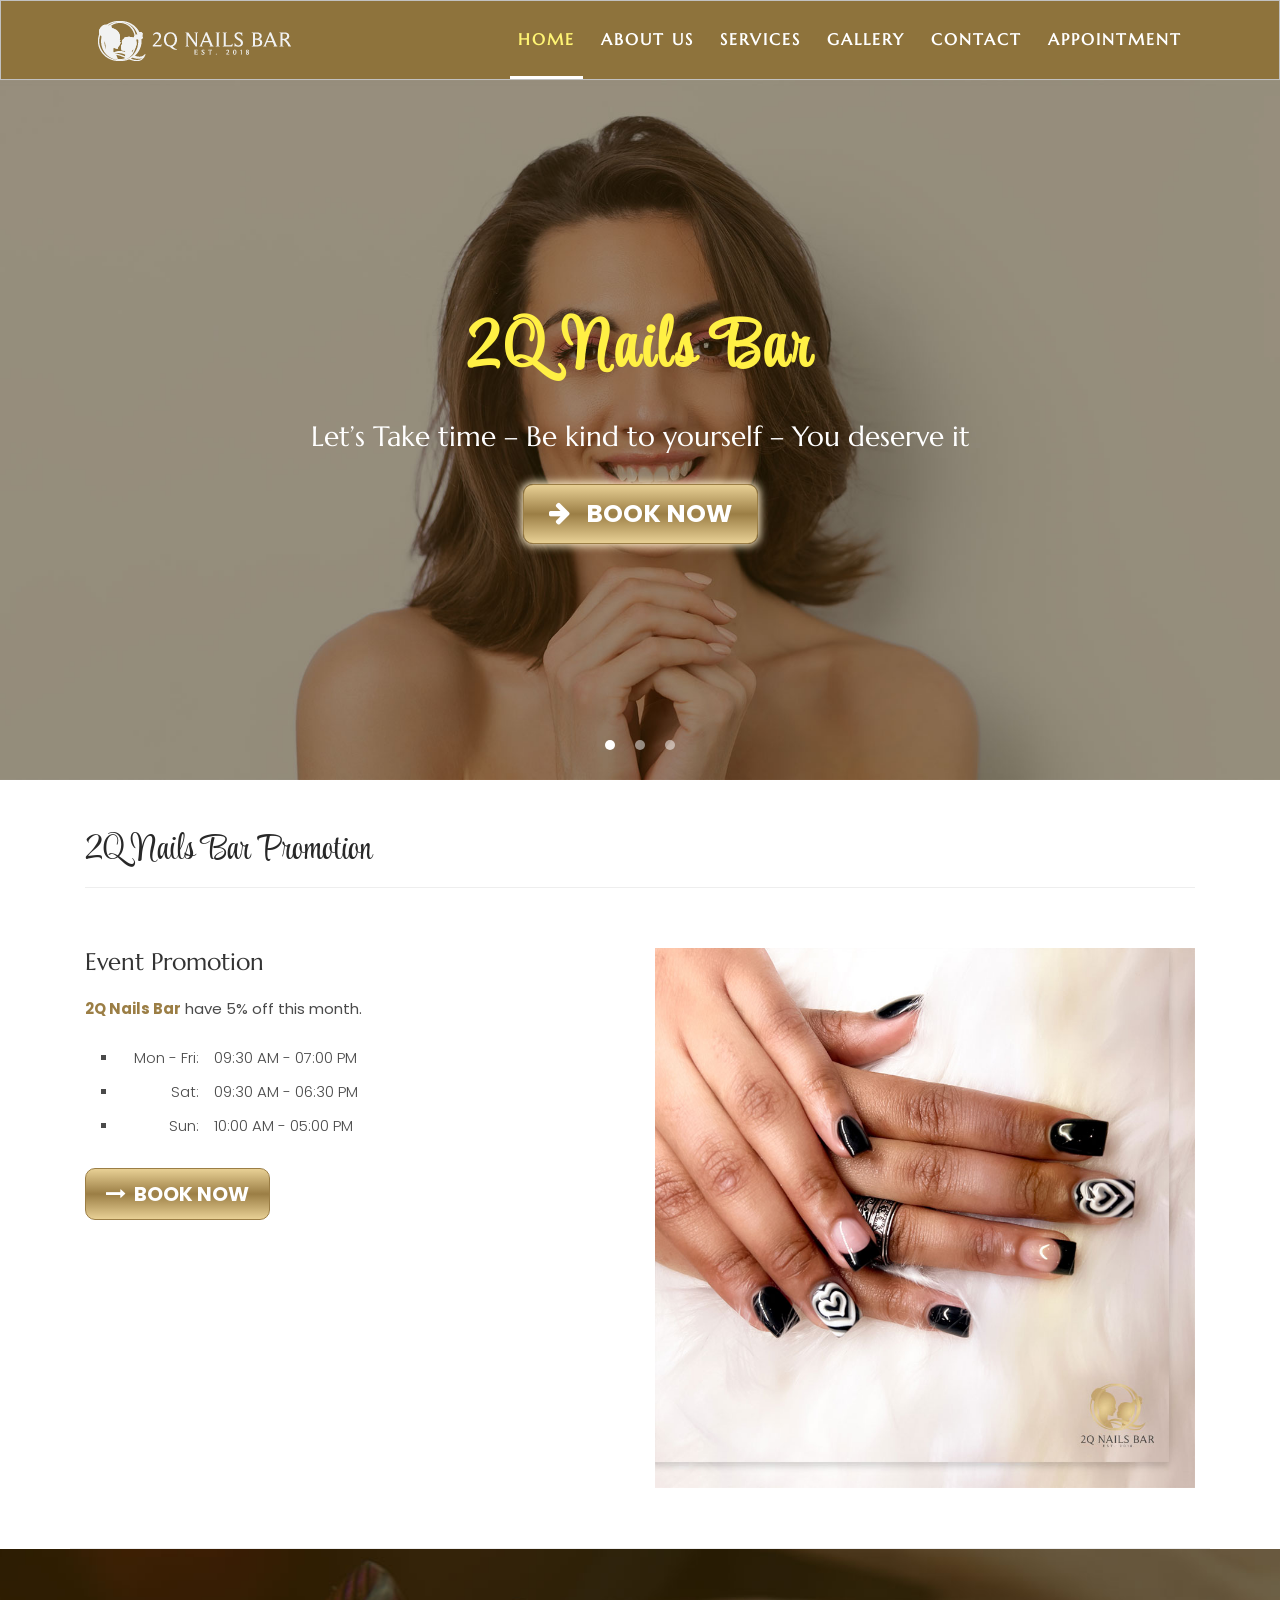
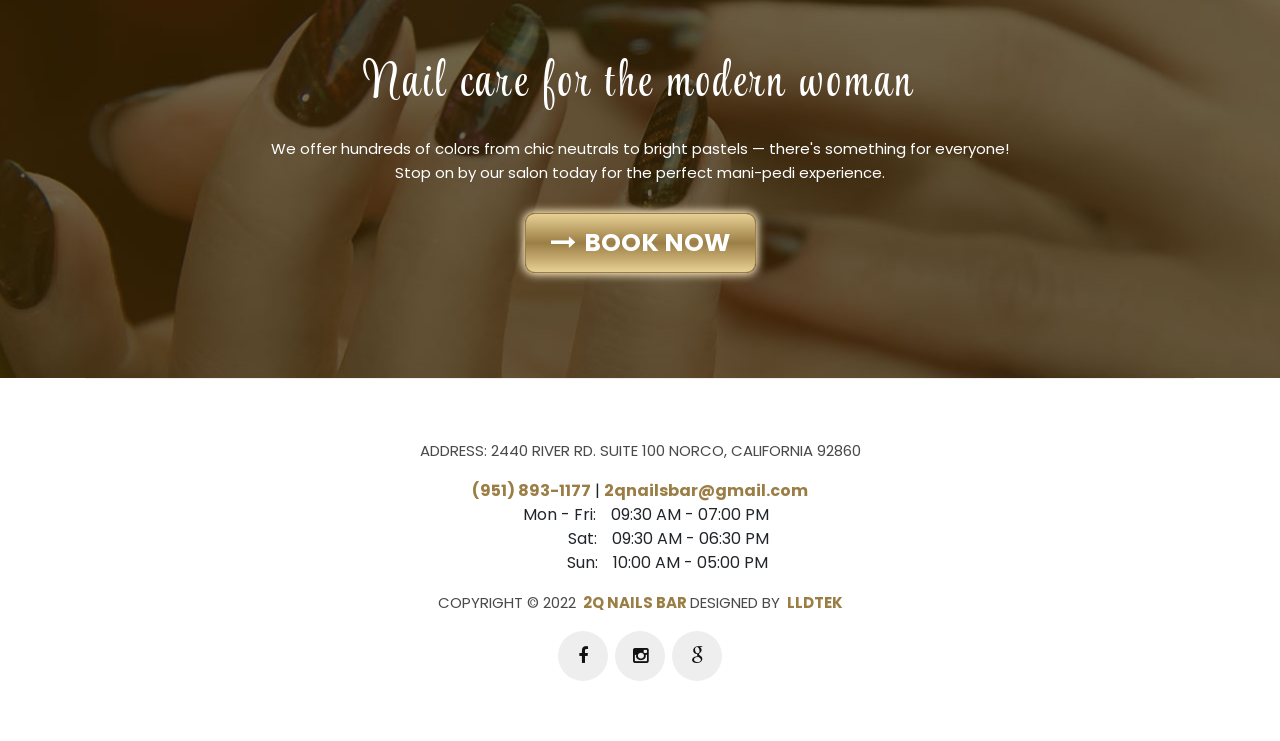
<file: index.html>
<!DOCTYPE html>
<html lang="en">
<head>
    <meta charset="utf-8">
    <meta name="viewport" content="width=device-width, initial-scale=1, shrink-to-fit=no">
    
    <meta name="description" content="2Q Nails Bar & Spa has been around for over 10 years but is now under new management! We take great pride to ensure that our customers are completely satisfied with our services. Our services include manicures, pedicures, kids service, waxing and much more!">
    <meta name="keyword" content="2Q Nails Bar, 2Q Nails Bar in Norco, 2Q Nails Bar in California 92860, nails salon near me, luxury nails, best nails color, nails spa, nails salon, nails bar, perfect nail, nails polish, gel polish, acrylics, nails company, best nail color, nude nail colors, nail design, nails spa near me, manicure, acrylic paint, pedicure near me">
    <meta name="author" content="2Q Nails Bar | Top Nails Salon in Norco California 92860">
    
    <title>2Q Nails Bar | Top Nails Salon in Norco California 92860</title>
    
    <!-- Bootstrap core CSS -->
    <link href="vendor/bootstrap/css/bootstrap.min.css" rel="stylesheet">
    
    <!-- Additional CSS Files -->
    <link rel="stylesheet" href="assets/css/fontawesome.css">
    <link rel="stylesheet" href="assets/css/templatemo-sixteen.css">
    <link rel="stylesheet" href="assets/css/owl.css">
    <link rel="icon" href="assets/images/2q-nails-bar-favicon.svg">
    
    <!--font -->
    <link rel="preconnect" href="https://fonts.googleapis.com">
    <link rel="preconnect" href="https://fonts.gstatic.com" crossorigin>
    <link href="https://fonts.googleapis.com/css2?family=Marcellus&display=swap" rel="stylesheet">
    
    <link rel="preconnect" href="https://fonts.googleapis.com">
    <link rel="preconnect" href="https://fonts.gstatic.com" crossorigin>
    <link href="https://fonts.googleapis.com/css2?family=Style+Script&display=swap" rel="stylesheet">
    
    <link rel="stylesheet" href="assets/css/hover.css">
    
    <link href="https://fonts.googleapis.com/css?family=Poppins:100,200,300,400,500,600,700,800,900&display=swap"
          rel="stylesheet">

</head>

<body>

<!-- ***** Preloader Start ***** -->
<div id="preloader">
    <div class="jumper">
        <div></div>
        <div></div>
        <div></div>
    </div>
</div>
<!-- ***** Preloader End ***** -->

<!-- Header -->
<header class="">
    <nav class="navbar navbar-expand-lg">
        <div class="container">
            <a class="navbar-brand" href="index.html">
                <img src="assets/images/2q-nails-bar-logo-white.png" alt="2Q Nails Bar">
            </a>
            <button class="navbar-toggler" type="button" data-toggle="collapse" data-target="#navbarResponsive"
                    aria-controls="navbarResponsive" aria-expanded="false" aria-label="Toggle navigation">
                <span class="navbar-toggler-icon"></span>
            </button>
            <div class="collapse navbar-collapse" id="navbarResponsive">
                <ul class="navbar-nav ml-auto">
                    <li class="nav-item active">
                        <a class="nav-link" href="index.html">Home
                            <span class="sr-only">(current)</span>
                        </a>
                    </li>
                    <li class="nav-item">
                        <a class="nav-link" href="about.html">About Us</a>
                    </li>
                    <li class="nav-item">
                        <a class="nav-link" href="services.html">Services</a>
                    </li>
                    <li class="nav-item">
                        <a class="nav-link" href="gallery.html">Gallery</a>
                    </li>
                    <!--<li class="nav-item">-->
                    <!--<a class="nav-link" href="tel:4702708971" target="_blank">Booking</a>-->
                    <!--</li>-->
                    <li class="nav-item">
                        <a class="nav-link" href="contact.html">Contact</a>
                    </li>
                    <li class="nav-item">
                        <a class="nav-link" target="_blank"
                           href="https://www.lldtek.com/salon/appt/NzY0fDJxbmFpbHNufENBXzA1MDk4fDBmZGRhMDk4ZmNjNjcyM2M4MmZjZjQ2MDg2ODI5YWZj">Appointment</a>
                    </li>
                </ul>
            </div>
        </div>
    </nav>
</header>

<!-- Page Content -->
<!-- Banner Starts Here -->
<div class="banner header-text">
    <div class="owl-banner owl-carousel">
        <div class="banner-item-01">
            <div class="text-content text-banner-01">
                <h1>2Q Nails Bar</h1>
                <h3>Let’s Take time – Be kind to yourself – You deserve it</h3>
                <a class="filled-button online-booking-btn hvr-wobble-horizontal"
                   href="https://www.lldtek.com/salon/appt/NzY0fDJxbmFpbHNufENBXzA1MDk4fDBmZGRhMDk4ZmNjNjcyM2M4MmZjZjQ2MDg2ODI5YWZj"
                   target="_blank">
                    <i class="fa fa-arrow-right pr-3"></i>BOOK NOW</a>
                
                <!--<a href="tel:4702708971" class="filled-button online-booking-btn hvr-wobble-horizontal" target="_blank">-->
                <!--<i class="fa fa-phone pr-3"></i>CALL NOW <span class="font-weight-bold color-yellow">(480) 679-8782</span></a>-->
                <!--<h4>2Q Nails Bar</h4>-->
                <div class="phone-booking" style="color: #F33F3F;"></div>
            </div>
        </div>
        <div class="banner-item-02">
            <div class="text-content">
                <h1>2Q Nails Bar</h1>
                <h3>Let’s Take time – Be kind to yourself – You deserve it</h3>
                <a class="filled-button online-booking-btn hvr-wobble-horizontal"
                   href="https://www.lldtek.com/salon/appt/NzY0fDJxbmFpbHNufENBXzA1MDk4fDBmZGRhMDk4ZmNjNjcyM2M4MmZjZjQ2MDg2ODI5YWZj"
                   target="_blank">
                    <i class="fa fa-arrow-right pr-3"></i>BOOK NOW</a>
                <!--<a href="tel:+14702708971" class="filled-button online-booking-btn hvr-wobble-horizontal" target="_blank">-->
                <!--<i class="fa fa-phone pr-3"></i>CALL NOW <span class="font-weight-bold color-yellow">(470) 270-8971</span></a>-->
                <!--<h4>2Q Nails Bar</h4>-->
                <div class="phone-booking" style="color: #F33F3F;"></div>
            </div>
        </div>
        <div class="banner-item-03">
            <div class="text-content">
                <h1>2Q Nails Bar</h1>
                <h3>Let’s Take time – Be kind to yourself – You deserve it</h3>
                <a class="filled-button online-booking-btn hvr-wobble-horizontal"
                   href="https://www.lldtek.com/salon/appt/NzY0fDJxbmFpbHNufENBXzA1MDk4fDBmZGRhMDk4ZmNjNjcyM2M4MmZjZjQ2MDg2ODI5YWZj"
                   target="_blank">
                    <i class="fa fa-arrow-right pr-3"></i>BOOK NOW</a>
                <!--<a href="tel:4702708971" class="filled-button online-booking-btn hvr-wobble-horizontal" target="_blank">-->
                <!--<i class="fa fa-phone pr-3"></i>CALL NOW <span class="font-weight-bold color-yellow">(470) 270-8971</span></a>-->
                <!--<h4>2Q Nails Bar</h4>-->
                <div class="phone-booking" style="color: #F33F3F;"></div>
            </div>
        </div>
    </div>
</div>
<!-- Banner Ends Here -->
<!--Appointment-->
<!--Appointment End-->

<!-- <div class="products">
    <div class="container">
        <div class="row">
            <div class="col-md-12">
                <div class="section-heading">
                    <h2>2Q Nails Bar Services</h2>
                </div>
            </div>
            <div class="col-md-12">
                <div class="filters-content">
                    <div class="row grid">
                        <div class="col-lg-3 col-md-6 all des">
                            <div class="product-item">
                                <a href="services.html"><img src="assets/images/ourservice/sunny-nails-service-01.jpg"
                                                 alt="2Q Nails Bar"></a>
                                <div class="down-content">
                                    <a href="services.html"><h4>Manicure & Pedicure</h4></a>
                                </div>
                            </div>
                        </div>
                        <div class="col-lg-3 col-md-6 all dev">
                            <div class="product-item">
                                <a href="services.html"><img src="assets/images/ourservice/sunny-nails-service-02.jpg"
                                                 alt="2Q Nails Bar"></a>
                                <div class="down-content">
                                    <a href="services.html"><h4>Kids Service</h4></a>
                                </div>
                            </div>
                        </div>
                        <div class="col-lg-3 col-md-6 all dev">
                            <div class="product-item">
                                <a href="services.html"><img src="assets/images/ourservice/sunny-nails-service-03.jpg"
                                                 alt="2Q Nails Bar"></a>
                                <div class="down-content">
                                    <a href="services.html"><h4>NAIL ENHANCEMENTS</h4></a>
                                </div>
                            </div>
                        </div>
                        <div class="col-lg-3 col-md-6 all gra">
                            <div class="product-item">
                                <a href="services.html"><img src="assets/images/ourservice/sunny-nails-service-04.jpg"
                                                 alt="2Q Nails Bar"></a>
                                <div class="down-content">
                                    <a href="services.html"><h4>WAXING SERVICES</h4></a>
                                </div>
                            </div>
                        </div>
                    </div>
                    <div class="row justify-content-center">
                        <a href="services.html" class="filled-button hvr-wobble-horizontal">
                            View More</a>
                    </div>
                </div>
            </div>
        </div>
    </div>
</div> -->

<div class="best-features" id="promotion">
    <div class="container">
        <div class="row">
            <div class="col-md-12">
                <div class="section-heading">
                    <h2>2Q Nails Bar Promotion</h2>
                </div>
            </div>
            <div class="col-md-6">
                <div class="left-content">
                    <h4 class="font-small">Event Promotion</h4>
                    <p class="pl-0"><b rel="nofollow" href="https://www.lldtek.com" target="_blank">2Q Nails Bar</b> have 5% off this month.</p>
                    <ul class="featured-list pl-3">
                        <li><a><span class="left-column-day">Mon - Fri: </span>09:30 AM - 07:00 PM</a></li>
                        <li><a><span class="left-column-day">Sat: </span>09:30 AM - 06:30 PM</a></li>
                        <li><a><span class="left-column-day">Sun: </span>10:00 AM - 05:00 PM</a></li>
                    </ul>
                    
                    <a target="_blank"
                       href="https://www.lldtek.com/salon/appt/NzY0fDJxbmFpbHNufENBXzA1MDk4fDBmZGRhMDk4ZmNjNjcyM2M4MmZjZjQ2MDg2ODI5YWZj"
                       class="filled-button online-booking-btn  btn-book-promotion hvr-wobble-horizontal">
                        <span><i class="fa fa-long-arrow-right mr-2"></i></span>Book Now</a>
                </div>
            </div>
            <div class="col-md-6">
                <div class="right-image">
                    <a class="" target=_blank href="tel:+19518931177"><img
                            src="assets/images/home/2q-nails-bar-promotion.jpg" alt="2Q Nails Bar"></a>
                </div>
            </div>
        </div>
    </div>
</div>


<div class="call-to-action booking-at-bottom"
     style="background: url(assets/images/home/2q-nails-bar-banner-04.jpg); background-position: center; background-size: cover; background-repeat: no-repeat">
    <div class="container">
        <div class="inner-content no-background p-3">
            <div class="row justify-content-center">
                <h1 class="mb-4">Nail care for the modern woman</h1>
                <p class="text-white text-center padding-booking mb-3">We offer hundreds of colors from chic neutrals to
                    bright pastels — there's something for everyone! Stop on by our salon today for the perfect
                    mani-pedi experience.
                </p>
                <a target="_blank"
                   href="https://www.lldtek.com/salon/appt/NzY0fDJxbmFpbHNufENBXzA1MDk4fDBmZGRhMDk4ZmNjNjcyM2M4MmZjZjQ2MDg2ODI5YWZj"
                   class="filled-button online-booking-btn hvr-wobble-horizontal">
                    <span><i class="fa fa-long-arrow-right mr-2"></i></span>Book Now</a>
            </div>
        </div>
    </div>
</div>

<footer>
    <div class="container">
        <div class="row">
            <div class="col-md-12">
                <div class="inner-content">
                    <p class="mb-3">Address: 2440 River Rd. Suite 100 Norco, California 92860</p>
                    <a href="tel:+19518931177" class="text-red">(951) 893-1177</a>
                    <span>|</span>
                    <a href="" class="text-red">2qnailsbar@gmail.com</a>
                    <ul class="mb-3">
                        <li><a><span class="left-column-day">Mon - Fri: </span>09:30 AM - 07:00 PM</a></li>
                        <li><a><span class="left-column-day">Sat: </span>09:30 AM - 06:30 PM</a></li>
                        <li><a><span class="left-column-day">Sun: </span>10:00 AM - 05:00 PM</a></li>
                    </ul>
                    <p class="mb-3">
                        Copyright &copy; 2022 <a href=""><b>2Q Nails Bar </b></a> Designed by <a rel="nofollow noopener" href="https://www.lldtek.com" target="_blank"><b>LLDTEK</b></a>
                    </p>
                    <div class="col-md-12">
                        <div class="center-content">
                            <ul class="social-icons">
                                <li><a href="https://www.facebook.com/2QNailsBar" target="_blank"><i
                                        class="fa fa-facebook"></i></a></li>
                                <li><a href="https://www.instagram.com/2qnailsbar" target="_blank"><i
                                        class="fa fa-instagram"></i></a></li>
                                <li><a href="https://goo.gl/maps/WvFHPDQHdDha6eEy7" target="_blank"><i
                                        class="fa fa-google"></i></a></li>
                            </ul>
                        </div>
                    </div>
                </div>
            </div>
        </div>
    </div>
</footer>


<!-- Bootstrap core JavaScript -->
<script src="vendor/jquery/jquery.min.js"></script>
<script src="vendor/bootstrap/js/bootstrap.bundle.min.js"></script>


<!-- Additional Scripts -->
<script src="assets/js/custom.js"></script>
<script src="assets/js/owl.js"></script>
<script src="assets/js/slick.js"></script>
<script src="assets/js/isotope.js"></script>
<script src="assets/js/accordions.js"></script>


<script language="text/Javascript">
    cleared[0] = cleared[1] = cleared[2] = 0; //set a cleared flag for each field
    function clearField(t) {                   //declaring the array outside of the
        if (!cleared[t.id]) {                      // function makes it static and global
            cleared[t.id] = 1;  // you could use true and false, but that's more typing
            t.value = '';         // with more chance of typos
            t.style.color = '#fff';
        }
    }
</script>
</body>

</html>
</file>
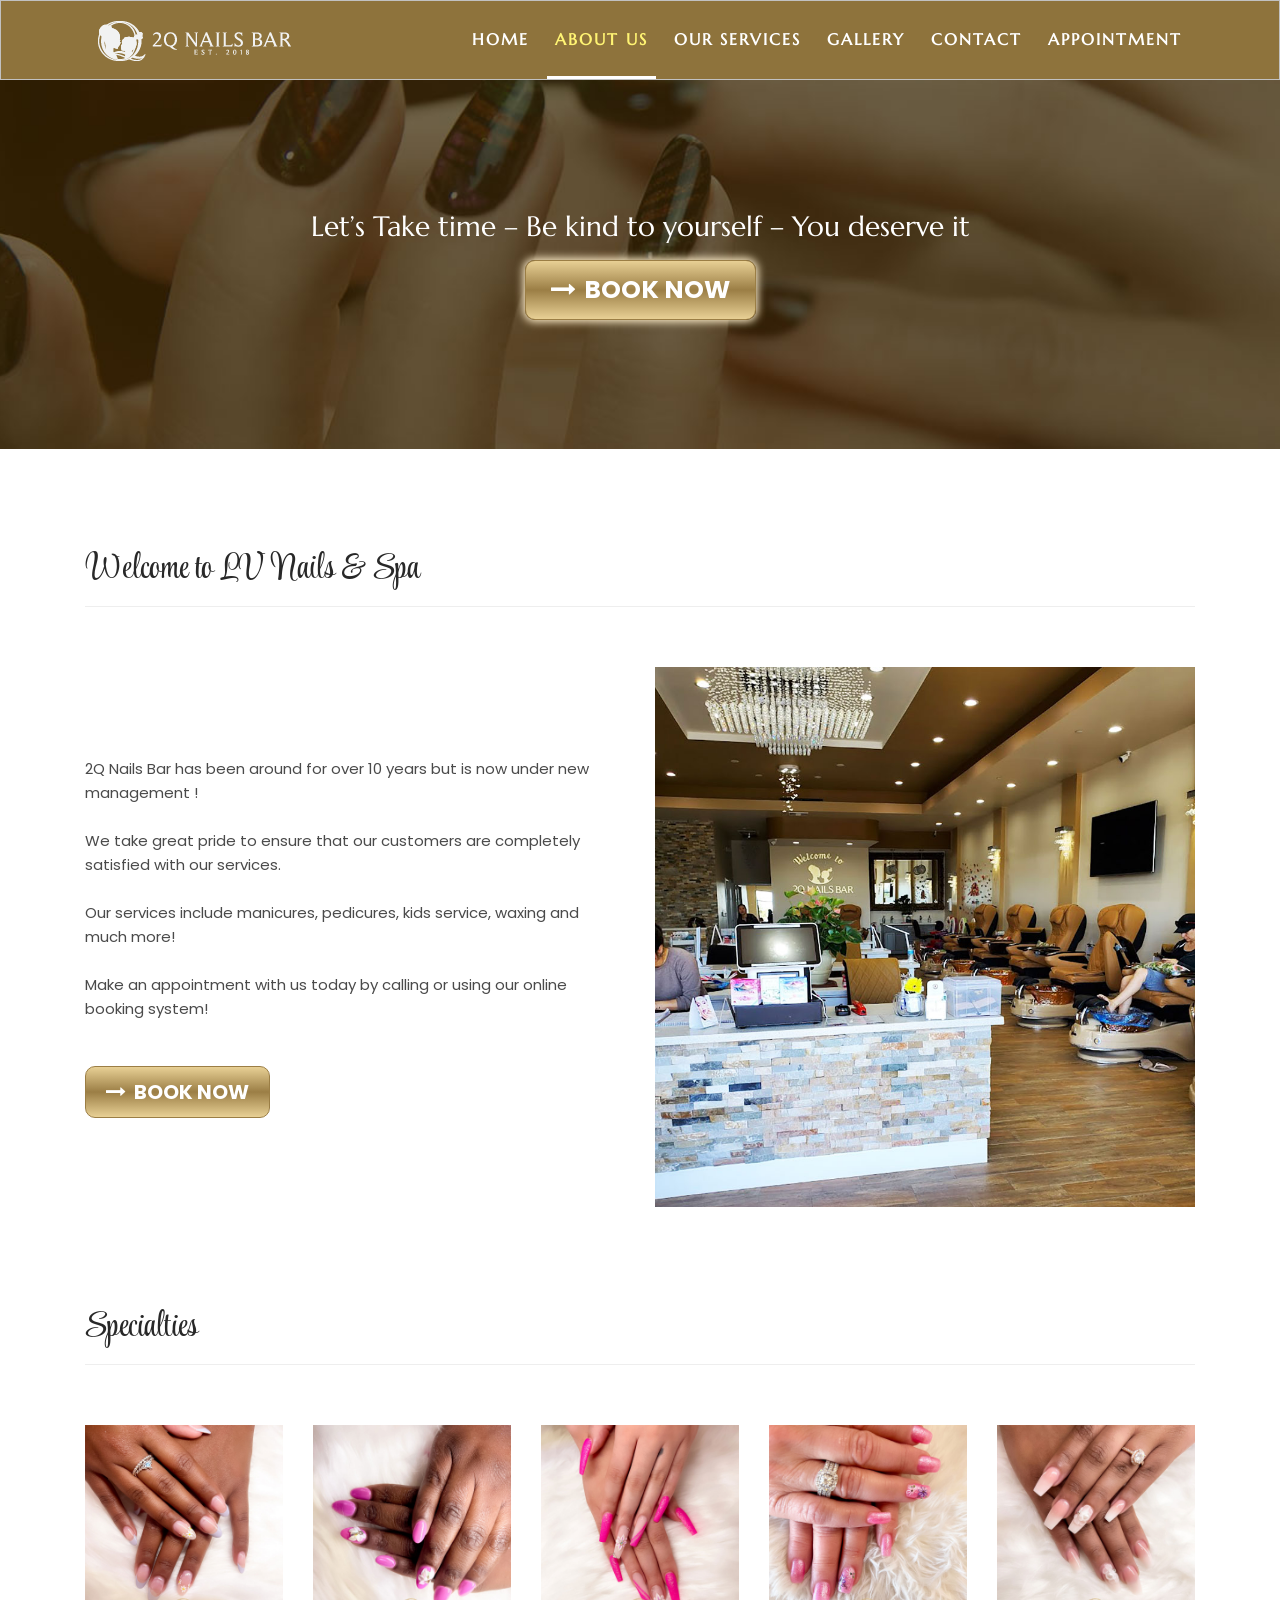
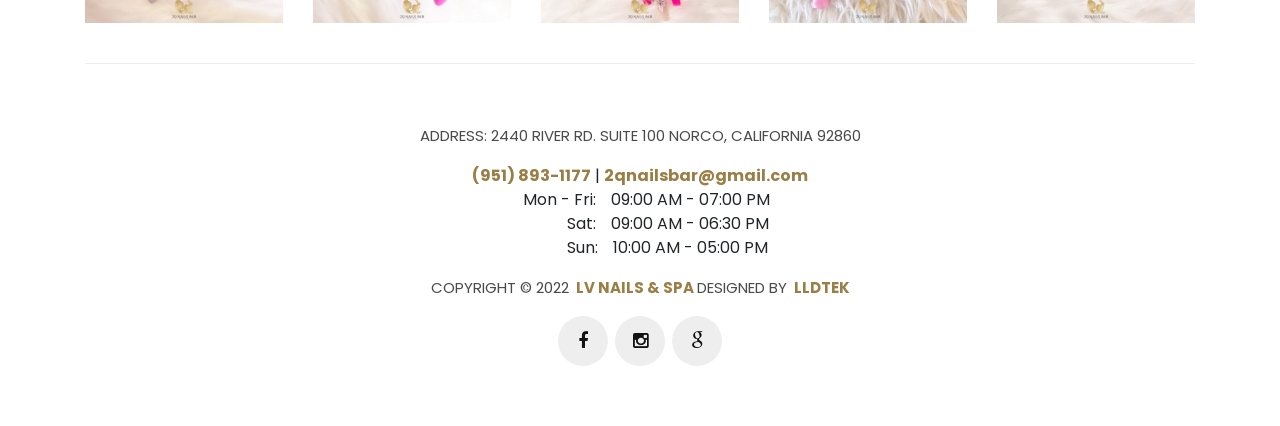
<file: about.html>
<!DOCTYPE html>
<html lang="en">

  <head>
    <meta charset="utf-8">
    <meta name="viewport" content="width=device-width, initial-scale=1, shrink-to-fit=no">
    <meta name="description" content="">
    <meta name="author" content="">
    <link href="https://fonts.googleapis.com/css?family=Poppins:100,200,300,400,500,600,700,800,900&display=swap" rel="stylesheet">

    <title>About | LV Nails & Spa</title>
    <link rel="icon" type="image/x-icon" href="assets/images/2q-nails-bar-favicon.svg">
    <!-- Bootstrap core CSS -->
    <link href="vendor/bootstrap/css/bootstrap.min.css" rel="stylesheet">

    <!-- Additional CSS Files -->
    <link rel="stylesheet" href="assets/css/fontawesome.css">
    <link rel="stylesheet" href="assets/css/templatemo-sixteen.css">
    <link rel="stylesheet" href="assets/css/owl.css">
    <link rel="icon" href="assets/images/2q-nails-bar-favicon.svg">
  
    <!--font -->
    <link rel="preconnect" href="https://fonts.googleapis.com">
    <link rel="preconnect" href="https://fonts.gstatic.com" crossorigin>
    <link href="https://fonts.googleapis.com/css2?family=Marcellus&display=swap" rel="stylesheet">
  
    <link rel="stylesheet" href="assets/css/hover.css">
  
    <link rel="preconnect" href="https://fonts.googleapis.com">
    <link rel="preconnect" href="https://fonts.gstatic.com" crossorigin>
    <link href="https://fonts.googleapis.com/css2?family=Style+Script&display=swap" rel="stylesheet">

  </head>

  <body>

    <!-- ***** Preloader Start ***** -->
    <div id="preloader">
        <div class="jumper">
            <div></div>
            <div></div>
            <div></div>
        </div>
    </div>  
    <!-- ***** Preloader End ***** -->


    <!-- Header -->
    <header class="">
      <nav class="navbar navbar-expand-lg">
        <div class="container">
          <a class="navbar-brand" href="index.html">
            <img src="assets/images/2q-nails-bar-logo-white.png" alt="LV Nails & Spa">
          </a>
          <button class="navbar-toggler" type="button" data-toggle="collapse" data-target="#navbarResponsive"
                  aria-controls="navbarResponsive" aria-expanded="false" aria-label="Toggle navigation">
            <span class="navbar-toggler-icon"></span>
          </button>
          <div class="collapse navbar-collapse" id="navbarResponsive">
            <ul class="navbar-nav ml-auto">
              <li class="nav-item">
                <a class="nav-link" href="index.html">Home
                  <span class="sr-only">(current)</span>
                </a>
              </li>
              <li class="nav-item active">
                <a class="nav-link" href="about.html">About Us</a>
              </li>
              <li class="nav-item">
                <a class="nav-link" href="services.html">Our Services</a>
              </li>
              <li class="nav-item">
                <a class="nav-link" href="gallery.html">Gallery</a>
              </li>
              <!--<li class="nav-item">-->
              <!--<a class="nav-link" href="tel:4702708971" target="_blank">Booking</a>-->
              <!--</li>-->
              <li class="nav-item">
                <a class="nav-link" href="contact.html">Contact</a>
              </li>
              <li class="nav-item">
                <a class="nav-link" target="_blank"
                   href="https://www.lldtek.com/salon/appt/NzY0fDJxbmFpbHNufENBXzA1MDk4fDBmZGRhMDk4ZmNjNjcyM2M4MmZjZjQ2MDg2ODI5YWZj">Appointment</a>
              </li>
            </ul>
          </div>
        </div>
      </nav>
    </header>

    <!-- Page Content -->
    <div class="page-heading about-heading header-text" style="background-image: url(assets/images/home/2q-nails-bar-banner-04.jpg);">
      <div class="container">
        <div class="row">
          <div class="col-md-12">
            <div class="text-content text-banner-01">
              <h3 class="text-white text-center padding-booking mb-3">Let’s Take time – Be kind to yourself – You deserve it</h3>
              <a target="_blank"
                 href="https://www.lldtek.com/salon/appt/NzY0fDJxbmFpbHNufENBXzA1MDk4fDBmZGRhMDk4ZmNjNjcyM2M4MmZjZjQ2MDg2ODI5YWZj"
                 class="filled-button online-booking-btn hvr-wobble-horizontal">
                <span><i class="fa fa-long-arrow-right mr-2"></i></span>Book Now</a>
          </div>
          </div>
        </div>
      </div>
    </div>


    <div class="best-features about-features">
      <div class="container">
        <div class="row">
          <div class="col-md-12">
            <div class="section-heading">
              <h2>Welcome to LV Nails & Spa</h2>
            </div>
          </div>
        </div>
        <div class="row">
          <div class="col-md-12 col-lg-6 align-items-center d-flex">
            <div class="left-content">
              <p class="pl-0 no-border">2Q Nails Bar has been around for over 10 years but is now under new management !
                <br><br>
                We take great pride to ensure that our customers are completely satisfied with our services. <br><br>
                Our services include manicures, pedicures, kids service, waxing and much more! <br><br>
                Make an appointment with us today by calling or using our online booking system! <br>
              </p>
              <a target="_blank"
                 href="https://www.lldtek.com/salon/appt/NzY0fDJxbmFpbHNufENBXzA1MDk4fDBmZGRhMDk4ZmNjNjcyM2M4MmZjZjQ2MDg2ODI5YWZj"
                 class="filled-button online-booking-btn hvr-wobble-horizontal btn-book-promotion">
                <span><i class="fa fa-long-arrow-right mr-2"></i></span>Book Now</a>
            </div>
  
          </div>
          <div class="col-md-12 col-lg-6 align-items-center d-flex">
            <div class="right-image">
              <img src="assets/images/home/2q-nails-bar-about.jpg" alt="LV Nails & Spa">
            </div>
          </div>
        </div>
      </div>
    </div>


    <div class="happy-clients">
      <div class="container">
        <div class="row">
          <div class="col-md-12">
            <div class="section-heading">
              <h2>Specialties</h2>
            </div>
          </div>
          <div class="col-md-12">
            <div class="owl-clients owl-carousel">
              <div class="thumbnail">
                <a href="assets/images/gallery/2q-nails-bar-specialties-01.jpg">
                  <img src="assets/images/gallery/2q-nails-bar-specialties-01.jpg" alt="LV Nails & Spa Specialties 01">
                </a>
              </div>
              
              <div class="thumbnail">
                <a href="assets/images/gallery/2q-nails-bar-specialties-02.jpg">
                  <img src="assets/images/gallery/2q-nails-bar-specialties-02.jpg" alt="LV Nails & Spa Specialties 02">
                </a>
              </div>
              
              <div class="thumbnail">
                <a href="assets/images/gallery/2q-nails-bar-specialties-03.jpg">
                  <img src="assets/images/gallery/2q-nails-bar-specialties-03.jpg" alt="LV Nails & Spa Specialties 03">
                </a>
              </div>
              
              <div class="thumbnail">
                <a href="assets/images/gallery/2q-nails-bar-specialties-04.jpg">
                  <img src="assets/images/gallery/2q-nails-bar-specialties-04.jpg" alt="LV Nails & Spa Specialties 04">
                </a>
              </div>
              
              <div class="thumbnail">
                <a href="assets/images/gallery/2q-nails-bar-specialties-05.jpg">
                  <img src="assets/images/gallery/2q-nails-bar-specialties-05.jpg" alt="LV Nails & Spa Specialties 05">
                </a>
              </div>
             
            </div>
          </div>
        </div>
      </div>
    </div>

    <footer>
      <div class="container">
        <div class="row">
          <div class="col-md-12">
            <div class="inner-content">
              <p class="mb-3">Address: 2440 River Rd. Suite 100 Norco, California 92860</p>
              <a href="tel:+19518931177" class="text-red">(951) 893-1177</a>
              <span>|</span>
              <a href="" class="text-red">2qnailsbar@gmail.com</a>
              <ul class="mb-3">
                <li><a><span class="left-column-day">Mon - Fri: </span>09:00 AM - 07:00 PM</a></li>
                <li><a><span class="left-column-day">Sat: </span>09:00 AM - 06:30 PM</a></li>
                <li><a><span class="left-column-day">Sun: </span>10:00 AM - 05:00 PM</a></li>
              </ul>
              <p class="mb-3">
                Copyright &copy; 2022 <a href=""><b>LV Nails & Spa </b></a> Designed by <a rel="nofollow noopener" href="https://www.lldtek.com" target="_blank"><b>LLDTEK</b></a>
              </p>
              <div class="col-md-12">
                <div class="center-content">
                  <ul class="social-icons">
                    <li><a href="https://www.facebook.com/2QNailsBar" target="_blank"><i
                            class="fa fa-facebook"></i></a></li>
                    <li><a href="https://www.instagram.com/2qnailsbar" target="_blank"><i
                            class="fa fa-instagram"></i></a></li>
                    <li><a href="https://goo.gl/maps/WvFHPDQHdDha6eEy7" target="_blank"><i
                            class="fa fa-google"></i></a></li>
                  </ul>
                </div>
              </div>
            </div>
          </div>
        </div>
      </div>
    </footer>


    <!-- Bootstrap core JavaScript -->
    <script src="vendor/jquery/jquery.min.js"></script>
    <script src="vendor/bootstrap/js/bootstrap.bundle.min.js"></script>


    <!-- Additional Scripts -->
    <script src="assets/js/custom.js"></script>
    <script src="assets/js/owl.js"></script>
    <script src="assets/js/slick.js"></script>
    <script src="assets/js/isotope.js"></script>
    <script src="assets/js/accordions.js"></script>


    <script language = "text/Javascript"> 
      cleared[0] = cleared[1] = cleared[2] = 0; //set a cleared flag for each field
      function clearField(t){                   //declaring the array outside of the
      if(! cleared[t.id]){                      // function makes it static and global
          cleared[t.id] = 1;  // you could use true and false, but that's more typing
          t.value='';         // with more chance of typos
          t.style.color='#fff';
          }
      }
    </script>


  </body>

</html>
</file>
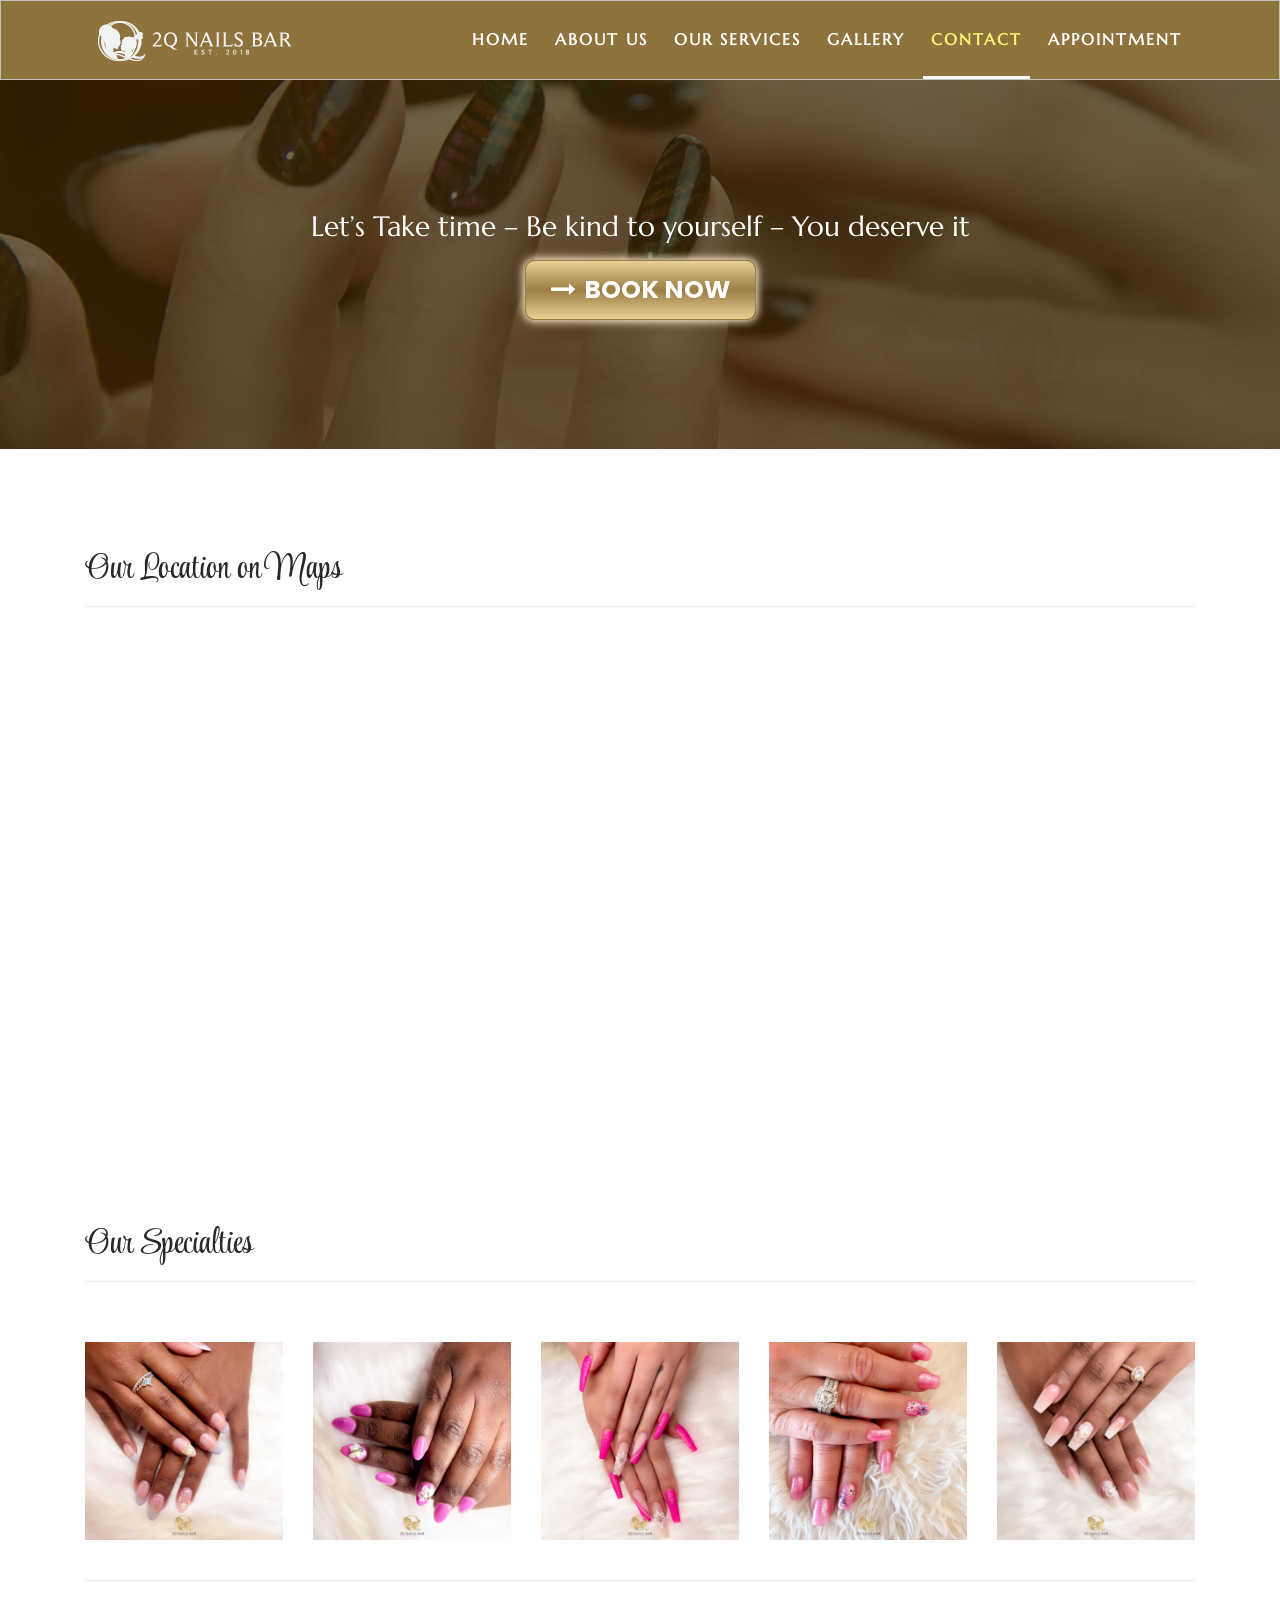
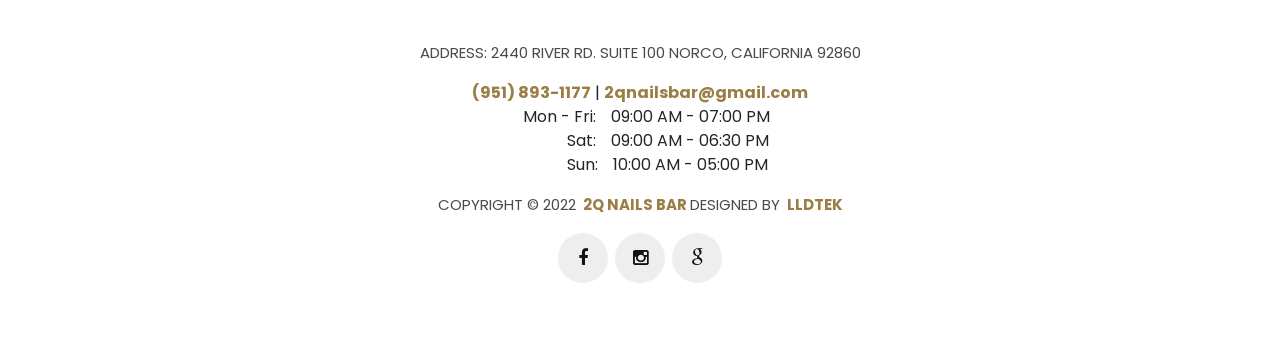
<file: contact.html>
<!DOCTYPE html>
<html lang="en">

  <head>

    <meta charset="utf-8">
    <meta name="viewport" content="width=device-width, initial-scale=1, shrink-to-fit=no">
    <meta name="description" content="">
    <meta name="author" content="">
    <link href="https://fonts.googleapis.com/css?family=Poppins:100,200,300,400,500,600,700,800,900&display=swap" rel="stylesheet">

    <title>Contact | 2Q Nails Bar</title>
    <link rel="icon" type="image/x-icon" href="assets/images/2q-nails-bar-favicon.svg">
    <!-- Bootstrap core CSS -->
    <link href="vendor/bootstrap/css/bootstrap.min.css" rel="stylesheet">


    <!-- Additional CSS Files -->
    <link rel="stylesheet" href="assets/css/fontawesome.css">
    <link rel="stylesheet" href="assets/css/templatemo-sixteen.css">
    <link rel="stylesheet" href="assets/css/owl.css">
    <link rel="icon" href="assets/images/2q-nails-bar-favicon.svg">
  
    <!--font -->
    <link rel="preconnect" href="https://fonts.googleapis.com">
    <link rel="preconnect" href="https://fonts.gstatic.com" crossorigin>
    <link href="https://fonts.googleapis.com/css2?family=Marcellus&display=swap" rel="stylesheet">
  
    <link rel="stylesheet" href="assets/css/hover.css">
  
    <link rel="preconnect" href="https://fonts.googleapis.com">
    <link rel="preconnect" href="https://fonts.gstatic.com" crossorigin>
    <link href="https://fonts.googleapis.com/css2?family=Style+Script&display=swap" rel="stylesheet">


  </head>

  <body>

    <!-- ***** Preloader Start ***** -->
    <div id="preloader">
        <div class="jumper">
            <div></div>
            <div></div>
            <div></div>
        </div>
    </div>  
    <!-- ***** Preloader End ***** -->


    <!-- Header -->
    <header class="">
      <nav class="navbar navbar-expand-lg">
        <div class="container">
          <a class="navbar-brand" href="index.html">
            <img src="assets/images/2q-nails-bar-logo-white.png" alt="2Q Nails Bar">
          </a>
          <button class="navbar-toggler" type="button" data-toggle="collapse" data-target="#navbarResponsive"
                  aria-controls="navbarResponsive" aria-expanded="false" aria-label="Toggle navigation">
            <span class="navbar-toggler-icon"></span>
          </button>
          <div class="collapse navbar-collapse" id="navbarResponsive">
            <ul class="navbar-nav ml-auto">
              <li class="nav-item">
                <a class="nav-link" href="index.html">Home
                  <span class="sr-only">(current)</span>
                </a>
              </li>
              <li class="nav-item">
                <a class="nav-link" href="about.html">About Us</a>
              </li>
              <li class="nav-item">
                <a class="nav-link" href="services.html">Our Services</a>
              </li>
              <li class="nav-item">
                <a class="nav-link" href="gallery.html">Gallery</a>
              </li>
              <!--<li class="nav-item">-->
              <!--<a class="nav-link" href="tel:4702708971" target="_blank">Booking</a>-->
              <!--</li>-->
              <li class="nav-item active">
                <a class="nav-link" href="contact.html">Contact</a>
              </li>
              <li class="nav-item">
                <a class="nav-link" target="_blank"
                   href="https://www.lldtek.com/salon/appt/NzY0fDJxbmFpbHNufENBXzA1MDk4fDBmZGRhMDk4ZmNjNjcyM2M4MmZjZjQ2MDg2ODI5YWZj">Appointment</a>
              </li>
            </ul>
          </div>
        </div>
      </nav>
    </header>

    <!-- Page Content -->
    <div class="page-heading contact-heading header-text" style="background-image: url(assets/images/home/2q-nails-bar-banner-04.jpg);">
      <div class="container">
        <div class="row">
          <div class="col-md-12">
            <div class="text-content">
              <div class="text-content text-banner-01">
                <h3 class="text-white text-center padding-booking mb-3">Let’s Take time – Be kind to yourself – You deserve it</h3>
                <a target="_blank"
                   href="https://www.lldtek.com/salon/appt/NzY0fDJxbmFpbHNufENBXzA1MDk4fDBmZGRhMDk4ZmNjNjcyM2M4MmZjZjQ2MDg2ODI5YWZj"
                   class="filled-button online-booking-btn hvr-wobble-horizontal">
                  <span><i class="fa fa-long-arrow-right mr-2"></i></span>Book Now</a>
              </div>
          </div>
          </div>
        </div>
      </div>
    </div>


    <div class="find-us">
      <div class="container">
        <div class="row">
          <div class="col-md-12">
            <div class="section-heading">
              <h2>Our Location on Maps</h2>
            </div>
          </div>
          <div class="col-12">
<!-- How to change your own map point
	1. Go to Google Maps
	2. Click on your location point
	3. Click "Share" and choose "Embed map" tab
	4. Copy only URL and paste it within the src="" field below
-->
            <div id="map">
              <iframe src="https://www.google.com/maps/embed?pb=!1m18!1m12!1m3!1d3311.002915671632!2d-117.59296844872435!3d33.91532453228451!2m3!1f0!2f0!3f0!3m2!1i1024!2i768!4f13.1!3m3!1m2!1s0x80dcc998b5c5f8c1%3A0x772e5299a6fdae24!2s2Q%20Nails%20Bar!5e0!3m2!1sen!2s!4v1671004251194!5m2!1sen!2s" width="100%" height="450" style="border:0;" allowfullscreen="" loading="lazy" referrerpolicy="no-referrer-when-downgrade"></iframe>
            </div>
          </div>
          <!--<div class="col-12">-->
            <!--<div class="left-content">-->
              <!--<h4 class="mt-3">About 2Q Nails Bar</h4>-->
              <!--<p>2Q Nails Bar is open Monday through Saturday from 10:00 a.m. to 8:00 p.m. and Sunday from 12:00 p.m to 6:00 p.m. On working days, we anticipate that anyone who needs our services will visit us. If a customer requires additional assistance, we provide contact information to devote more time to nail services. Customers can also phone the hotline for help or information on the services offered before arranging an appointment.-->
                <!--<br><br>-->
                <!--Customers can use one of two options to book an appointment as soon as possible:-->
                <!--<br><br>-->
                <!--1. Contact the hotline at (470) 270-8971.<br>-->
                <!--2. Visit 675 North Highland Avenue Northeast, Suite 2000, Atlanta, Florida 34135 to schedule an appointment.-->
                <!--<br><br>-->
                <!--Before booking an appointment, you can also phone the hotline at (470) 270-8971 for guidance, assistance, and information about the programs we offer. In some ways, it serves as a one-stop-shop for anything from consumer complaints about service quality and employee attitudes to research, advice, and inquiries.</p>-->
              <!--<ul class="social-icons">-->
                <!--<li><a href="https://www.facebook.com/2QNailsBar" target="_blank"><i class="fa fa-facebook"></i></a></li>-->
                <!--<li><a href="https://www.instagram.com/2qnailsbar" target="_blank"><i class="fa fa-instagram"></i></a></li>-->
                <!--<li><a href="https://goo.gl/maps/WvFHPDQHdDha6eEy7" target="_blank"><i class="fa fa-google"></i></a></li>-->
              <!--</ul><br><br>-->
            <!--</div>-->
          <!--</div>-->
        </div>
      </div>
    </div>

    

    <div class="happy-clients">
      <div class="container">
        <div class="row">
          <div class="col-md-12">
            <div class="section-heading">
              <h2>Our Specialties</h2>
            </div>
          </div>
          <div class="col-md-12">
            <div class="owl-clients owl-carousel">
              <div class="thumbnail">
                <a href="assets/images/gallery/2q-nails-bar-specialties-01.jpg">
                  <img src="assets/images/gallery/2q-nails-bar-specialties-01.jpg" alt="2Q Nails Bar Specialties 01">
                </a>
              </div>
              
              <div class="thumbnail">
                <a href="assets/images/gallery/2q-nails-bar-specialties-02.jpg">
                  <img src="assets/images/gallery/2q-nails-bar-specialties-02.jpg" alt="2Q Nails Bar Specialties 02">
                </a>
              </div>
              
              <div class="thumbnail">
                <a href="assets/images/gallery/2q-nails-bar-specialties-03.jpg">
                  <img src="assets/images/gallery/2q-nails-bar-specialties-03.jpg" alt="2Q Nails Bar Specialties 03">
                </a>
              </div>
              
              <div class="thumbnail">
                <a href="assets/images/gallery/2q-nails-bar-specialties-04.jpg">
                  <img src="assets/images/gallery/2q-nails-bar-specialties-04.jpg" alt="2Q Nails Bar Specialties 04">
                </a>
              </div>
              
              <div class="thumbnail">
                <a href="assets/images/gallery/2q-nails-bar-specialties-05.jpg">
                  <img src="assets/images/gallery/2q-nails-bar-specialties-05.jpg" alt="2Q Nails Bar Specialties 05">
                </a>
              </div>
              
              
            </div>
          </div>
        </div>
      </div>
    </div>


    <footer>
      <div class="container">
        <div class="row">
          <div class="col-md-12">
            <div class="inner-content">
              <p class="mb-3">Address: 2440 River Rd. Suite 100 Norco, California 92860</p>
              <a href="tel:+19518931177" class="text-red">(951) 893-1177</a>
              <span>|</span>
              <a href="" class="text-red">2qnailsbar@gmail.com</a>
              <ul class="mb-3">
                <li><a><span class="left-column-day">Mon - Fri: </span>09:00 AM - 07:00 PM</a></li>
                <li><a><span class="left-column-day">Sat: </span>09:00 AM - 06:30 PM</a></li>
                <li><a><span class="left-column-day">Sun: </span>10:00 AM - 05:00 PM</a></li>
              </ul>
              <p class="mb-3">
                Copyright &copy; 2022 <a href=""><b>2Q Nails Bar </b></a> Designed by <a rel="nofollow noopener" href="https://www.lldtek.com" target="_blank"><b>LLDTEK</b></a>
              </p>
              <div class="col-md-12">
                <div class="center-content">
                  <ul class="social-icons">
                    <li><a href="https://www.facebook.com/2QNailsBar" target="_blank"><i
                            class="fa fa-facebook"></i></a></li>
                    <li><a href="https://www.instagram.com/2qnailsbar" target="_blank"><i
                            class="fa fa-instagram"></i></a></li>
                    <li><a href="https://goo.gl/maps/WvFHPDQHdDha6eEy7" target="_blank"><i
                            class="fa fa-google"></i></a></li>
                  </ul>
                </div>
              </div>
            </div>
          </div>
        </div>
      </div>
    </footer>


    <!-- Bootstrap core JavaScript -->
    <script src="vendor/jquery/jquery.min.js"></script>
    <script src="vendor/bootstrap/js/bootstrap.bundle.min.js"></script>


    <!-- Additional Scripts -->
    <script src="assets/js/custom.js"></script>
    <script src="assets/js/owl.js"></script>
    <script src="assets/js/slick.js"></script>
    <script src="assets/js/isotope.js"></script>
    <script src="assets/js/accordions.js"></script>


    <script language = "text/Javascript"> 
      cleared[0] = cleared[1] = cleared[2] = 0; //set a cleared flag for each field
      function clearField(t){                   //declaring the array outside of the
      if(! cleared[t.id]){                      // function makes it static and global
          cleared[t.id] = 1;  // you could use true and false, but that's more typing
          t.value='';         // with more chance of typos
          t.style.color='#fff';
          }
      }
    </script>


  </body>

</html>
</file>
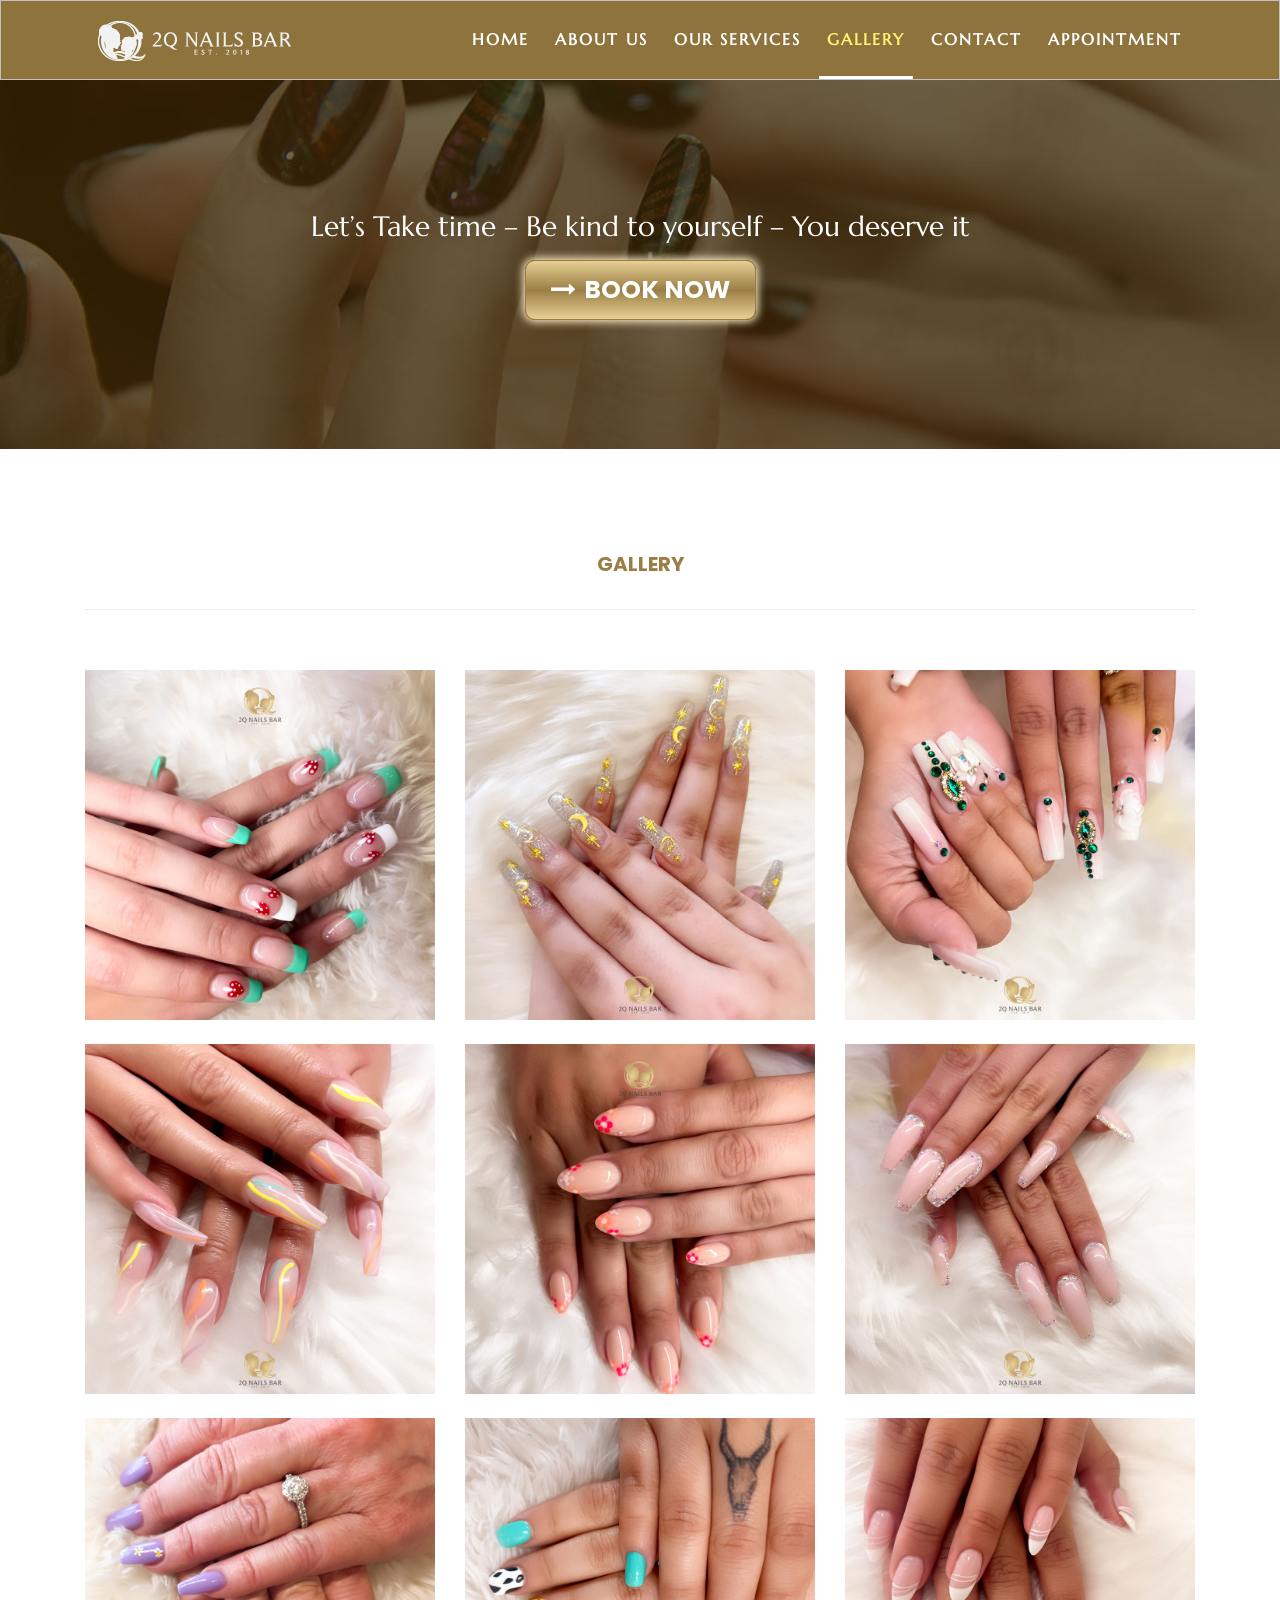
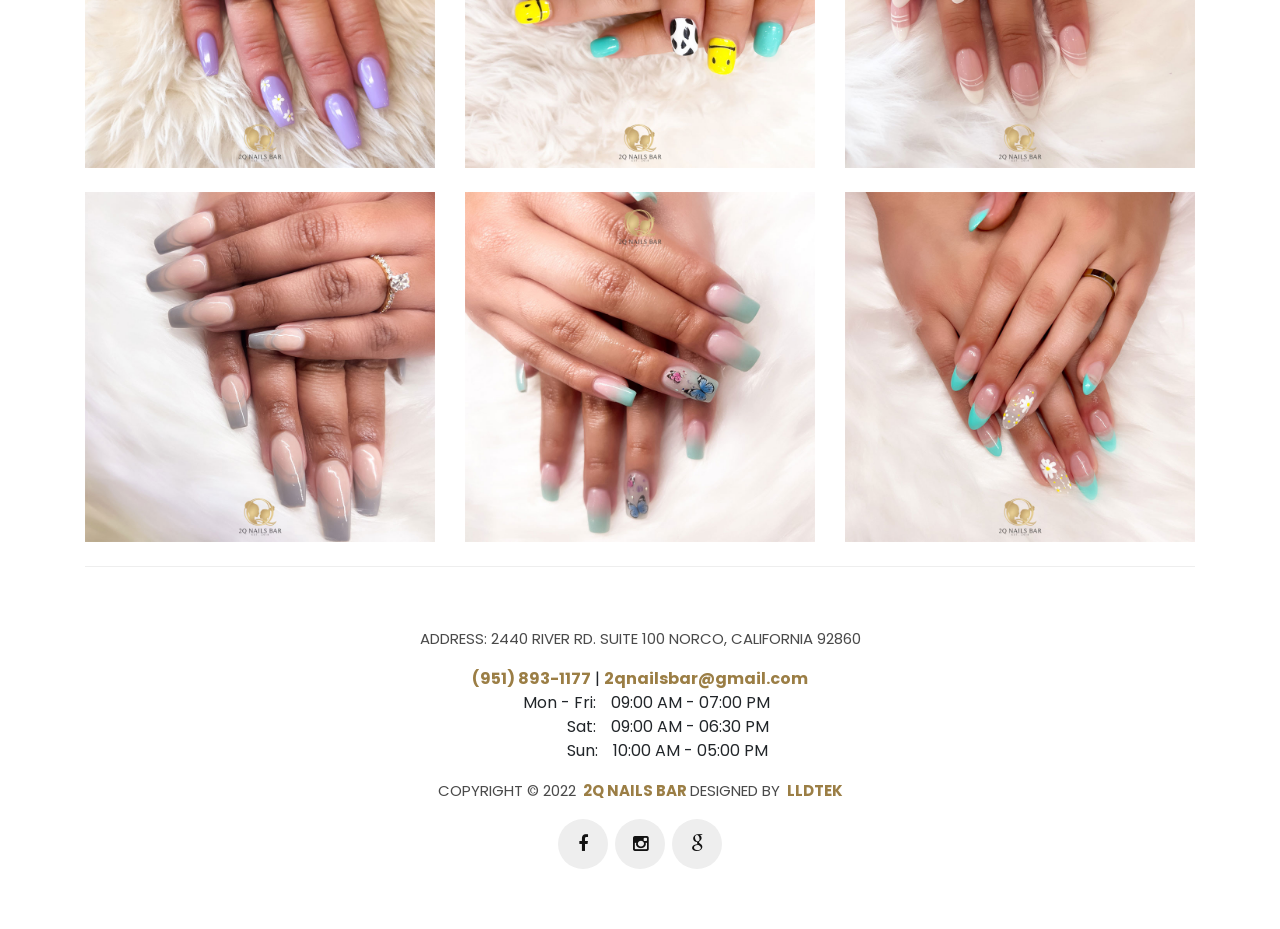
<file: gallery.html>
<!DOCTYPE html>
<html lang="en">

  <head>

    <meta charset="utf-8">
    <meta name="viewport" content="width=device-width, initial-scale=1, shrink-to-fit=no">
    <meta name="description" content="">
    <meta name="author" content="">
    <link href="https://fonts.googleapis.com/css?family=Poppins:100,200,300,400,500,600,700,800,900&display=swap" rel="stylesheet">

    <title>Gallery | 2Q Nails Bar</title>
    <link rel="icon" type="image/x-icon" href="assets/images/2q-nails-bar-favicon.svg">

    <!-- Bootstrap core CSS -->
    <link href="vendor/bootstrap/css/bootstrap.min.css" rel="stylesheet">
    <!-- Additional CSS Files -->
    <link rel="stylesheet" href="assets/css/fontawesome.css">
    <link rel="stylesheet" href="assets/css/templatemo-sixteen.css">
    <link rel="stylesheet" href="assets/css/owl.css">
      <link rel="icon" href="assets/images/2q-nails-bar-favicon.svg">
      
      <!--font -->
      <link rel="preconnect" href="https://fonts.googleapis.com">
      <link rel="preconnect" href="https://fonts.gstatic.com" crossorigin>
      <link href="https://fonts.googleapis.com/css2?family=Marcellus&display=swap" rel="stylesheet">
    
      <link rel="stylesheet" href="assets/css/hover.css">
    
      <link rel="preconnect" href="https://fonts.googleapis.com">
      <link rel="preconnect" href="https://fonts.gstatic.com" crossorigin>
      <link href="https://fonts.googleapis.com/css2?family=Style+Script&display=swap" rel="stylesheet">

  </head>

  <body>

    <!-- ***** Preloader Start ***** -->
    <div id="preloader">
        <div class="jumper">
            <div></div>
            <div></div>
            <div></div>
        </div>
    </div>
    <!-- ***** Preloader End ***** -->


    <!-- Header -->
    <header class="">
        <nav class="navbar navbar-expand-lg">
            <div class="container">
                <a class="navbar-brand" href="index.html">
                    <img src="assets/images/2q-nails-bar-logo-white.png" alt="2Q Nails Bar">
                </a>
                <button class="navbar-toggler" type="button" data-toggle="collapse" data-target="#navbarResponsive"
                        aria-controls="navbarResponsive" aria-expanded="false" aria-label="Toggle navigation">
                    <span class="navbar-toggler-icon"></span>
                </button>
                <div class="collapse navbar-collapse" id="navbarResponsive">
                    <ul class="navbar-nav ml-auto">
                        <li class="nav-item">
                            <a class="nav-link" href="index.html">Home
                                <span class="sr-only">(current)</span>
                            </a>
                        </li>
                        <li class="nav-item">
                            <a class="nav-link" href="about.html">About Us</a>
                        </li>
                        <li class="nav-item">
                            <a class="nav-link" href="services.html">Our Services</a>
                        </li>
                        <li class="nav-item active">
                            <a class="nav-link" href="gallery.html">Gallery</a>
                        </li>
                        <!--<li class="nav-item">-->
                        <!--<a class="nav-link" href="tel:4702708971" target="_blank">Booking</a>-->
                        <!--</li>-->
                        <li class="nav-item">
                            <a class="nav-link" href="contact.html">Contact</a>
                        </li>
                        <li class="nav-item">
                            <a class="nav-link" target="_blank"
                               href="https://www.lldtek.com/salon/appt/NzY0fDJxbmFpbHNufENBXzA1MDk4fDBmZGRhMDk4ZmNjNjcyM2M4MmZjZjQ2MDg2ODI5YWZj">Appointment</a>
                        </li>
                    </ul>
                </div>
            </div>
        </nav>
    </header>

    <!-- Page Content -->
    <div class="page-heading products-heading header-text"  style="background-image: url(assets/images/home/2q-nails-bar-banner-04.jpg);">
      <div class="container">
        <div class="row">
          <div class="col-md-12">
              <div class="text-content text-banner-01">
                  <h3 class="text-white text-center padding-booking mb-3">Let’s Take time – Be kind to yourself – You deserve it</h3>
                  <a target="_blank"
                     href="https://www.lldtek.com/salon/appt/NzY0fDJxbmFpbHNufENBXzA1MDk4fDBmZGRhMDk4ZmNjNjcyM2M4MmZjZjQ2MDg2ODI5YWZj"
                     class="filled-button online-booking-btn hvr-wobble-horizontal">
                      <span><i class="fa fa-long-arrow-right mr-2"></i></span>Book Now</a>
              </div>
          </div>
          </div>
        </div>
      </div>
    </div>


    <div class="products">
      <div class="container">
        <div class="row">
          <div class="col-md-12">
            <div class="filters">
              <ul>
                  <li class="active" data-filter="*">Gallery</li>
              </ul>
            </div>
          </div>
          <div class="col-md-12">
            <div class="filters-content">
              <div class="row">
                <div class="col-md-4 mb-4">
                  <div class="thumbnail">
                    <a href="assets/images/gallery/2q-nails-bar-gallery-01.jpg">
                      <img src="assets/images/gallery/2q-nails-bar-gallery-01.jpg" alt="2Q Nails Bar" style="width:100%">
                    </a>
                  </div>
                </div>
                <div class="col-md-4 mb-4">
                  <div class="thumbnail">
                    <a href="assets/images/gallery/2q-nails-bar-gallery-02.jpg">
                      <img src="assets/images/gallery/2q-nails-bar-gallery-02.jpg" alt="2Q Nails Bar" style="width:100%">
                    </a>
                  </div>
                </div>
                  <div class="col-md-4 mb-4">
                      <div class="thumbnail">
                          <a href="assets/images/gallery/2q-nails-bar-gallery-03.jpg">
                            <img src="assets/images/gallery/2q-nails-bar-gallery-03.jpg" alt="2Q Nails Bar" style="width:100%">
                          </a>
                      </div>
                  </div>
                  <div class="col-md-4 mb-4">
                      <div class="thumbnail">
                          <a href="assets/images/gallery/2q-nails-bar-gallery-04.jpg">
                            <img src="assets/images/gallery/2q-nails-bar-gallery-04.jpg" alt="2Q Nails Bar" style="width:100%">
                          </a>
                      </div>
                  </div>
                  <div class="col-md-4 mb-4">
                      <div class="thumbnail">
                          <a href="assets/images/gallery/2q-nails-bar-gallery-05.jpg">
                            <img src="assets/images/gallery/2q-nails-bar-gallery-05.jpg" alt="2Q Nails Bar" style="width:100%">
                          </a>
                      </div>
                  </div>
                  <div class="col-md-4 mb-4">
                      <div class="thumbnail">
                          <a href="assets/images/gallery/2q-nails-bar-gallery-06.jpg">
                            <img src="assets/images/gallery/2q-nails-bar-gallery-06.jpg" alt="2Q Nails Bar" style="width:100%">
                          </a>
                      </div>
                  </div>
                  <div class="col-md-4 mb-4">
                      <div class="thumbnail">
                          <a href="assets/images/gallery/2q-nails-bar-gallery-07.jpg">
                              <img src="assets/images/gallery/2q-nails-bar-gallery-07.jpg" alt="2Q Nails Bar" style="width:100%">
                          </a>
                      </div>
                  </div>
                  <div class="col-md-4 mb-4">
                      <div class="thumbnail">
                          <a href="assets/images/gallery/2q-nails-bar-gallery-08.jpg">
                              <img src="assets/images/gallery/2q-nails-bar-gallery-08.jpg" alt="2Q Nails Bar" style="width:100%">
                          </a>
                      </div>
                  </div>
                  <div class="col-md-4 mb-4">
                      <div class="thumbnail">
                          <a href="assets/images/gallery/2q-nails-bar-gallery-09.jpg">
                              <img src="assets/images/gallery/2q-nails-bar-gallery-09.jpg" alt="2Q Nails Bar" style="width:100%">
                          </a>
                      </div>
                  </div>
                  <div class="col-md-4 mb-4">
                      <div class="thumbnail">
                          <a href="assets/images/gallery/2q-nails-bar-gallery-10.jpg">
                              <img src="assets/images/gallery/2q-nails-bar-gallery-10.jpg" alt="2Q Nails Bar" style="width:100%">
                          </a>
                      </div>
                  </div>
                  <div class="col-md-4 mb-4">
                      <div class="thumbnail">
                          <a href="assets/images/gallery/2q-nails-bar-gallery-11.jpg">
                              <img src="assets/images/gallery/2q-nails-bar-gallery-11.jpg" alt="2Q Nails Bar" style="width:100%">
                          </a>
                      </div>
                  </div>
                  <div class="col-md-4 mb-4">
                      <div class="thumbnail">
                          <a href="assets/images/gallery/2q-nails-bar-gallery-12.jpg">
                              <img src="assets/images/gallery/2q-nails-bar-gallery-12.jpg" alt="2Q Nails Bar" style="width:100%">
                          </a>
                      </div>
                  </div>
              </div>
            </div>
          </div>
          <!--<div class="col-md-12">-->
            <!--<ul class="pages">-->
              <!--<li class="active"><a href="#">1</a></li>-->
              <!--<li><a href="#">2</a></li>-->
              <!--<li><a href="#">3</a></li>-->
              <!--<li><a href="#">4</a></li>-->
              <!--<li><a href="#"><i class="fa fa-angle-double-right"></i></a></li>-->
            <!--</ul>-->
          <!--</div>-->
        </div>
      </div>
    </div>


    <footer>
        <div class="container">
            <div class="row">
                <div class="col-md-12">
                    <div class="inner-content">
                        <p class="mb-3">Address: 2440 River Rd. Suite 100 Norco, California 92860</p>
                        <a href="tel:+19518931177" class="text-red">(951) 893-1177</a>
                        <span>|</span>
                        <a href="" class="text-red">2qnailsbar@gmail.com</a>
                        <ul class="mb-3">
                            <li><a><span class="left-column-day">Mon - Fri: </span>09:00 AM - 07:00 PM</a></li>
                            <li><a><span class="left-column-day">Sat: </span>09:00 AM - 06:30 PM</a></li>
                            <li><a><span class="left-column-day">Sun: </span>10:00 AM - 05:00 PM</a></li>
                        </ul>
                        <p class="mb-3">
                            Copyright &copy; 2022 <a href=""><b>2Q Nails Bar </b></a> Designed by <a rel="nofollow noopener" href="https://www.lldtek.com" target="_blank"><b>LLDTEK</b></a>
                        </p>
                        <div class="col-md-12">
                            <div class="center-content">
                                <ul class="social-icons">
                                    <li><a href="https://www.facebook.com/2QNailsBar" target="_blank"><i
                                            class="fa fa-facebook"></i></a></li>
                                    <li><a href="https://www.instagram.com/2qnailsbar" target="_blank"><i
                                            class="fa fa-instagram"></i></a></li>
                                    <li><a href="https://goo.gl/maps/WvFHPDQHdDha6eEy7" target="_blank"><i
                                            class="fa fa-google"></i></a></li>
                                </ul>
                            </div>
                        </div>
                    </div>
                </div>
            </div>
        </div>
    </footer>

    <!-- Bootstrap core JavaScript -->
    <script src="vendor/jquery/jquery.min.js"></script>
    <script src="vendor/bootstrap/js/bootstrap.bundle.min.js"></script>


    <!-- Additional Scripts -->
    <script src="assets/js/custom.js"></script>
    <script src="assets/js/owl.js"></script>
    <script src="assets/js/slick.js"></script>
    <script src="assets/js/isotope.js"></script>
    <script src="assets/js/accordions.js"></script>


    <script language = "text/Javascript"> 
      cleared[0] = cleared[1] = cleared[2] = 0; //set a cleared flag for each field
      function clearField(t){                   //declaring the array outside of the
      if(! cleared[t.id]){                      // function makes it static and global
          cleared[t.id] = 1;  // you could use true and false, but that's more typing
          t.value='';         // with more chance of typos
          t.style.color='#fff';
          }
      }
    </script>


  </body>

</html>
</file>
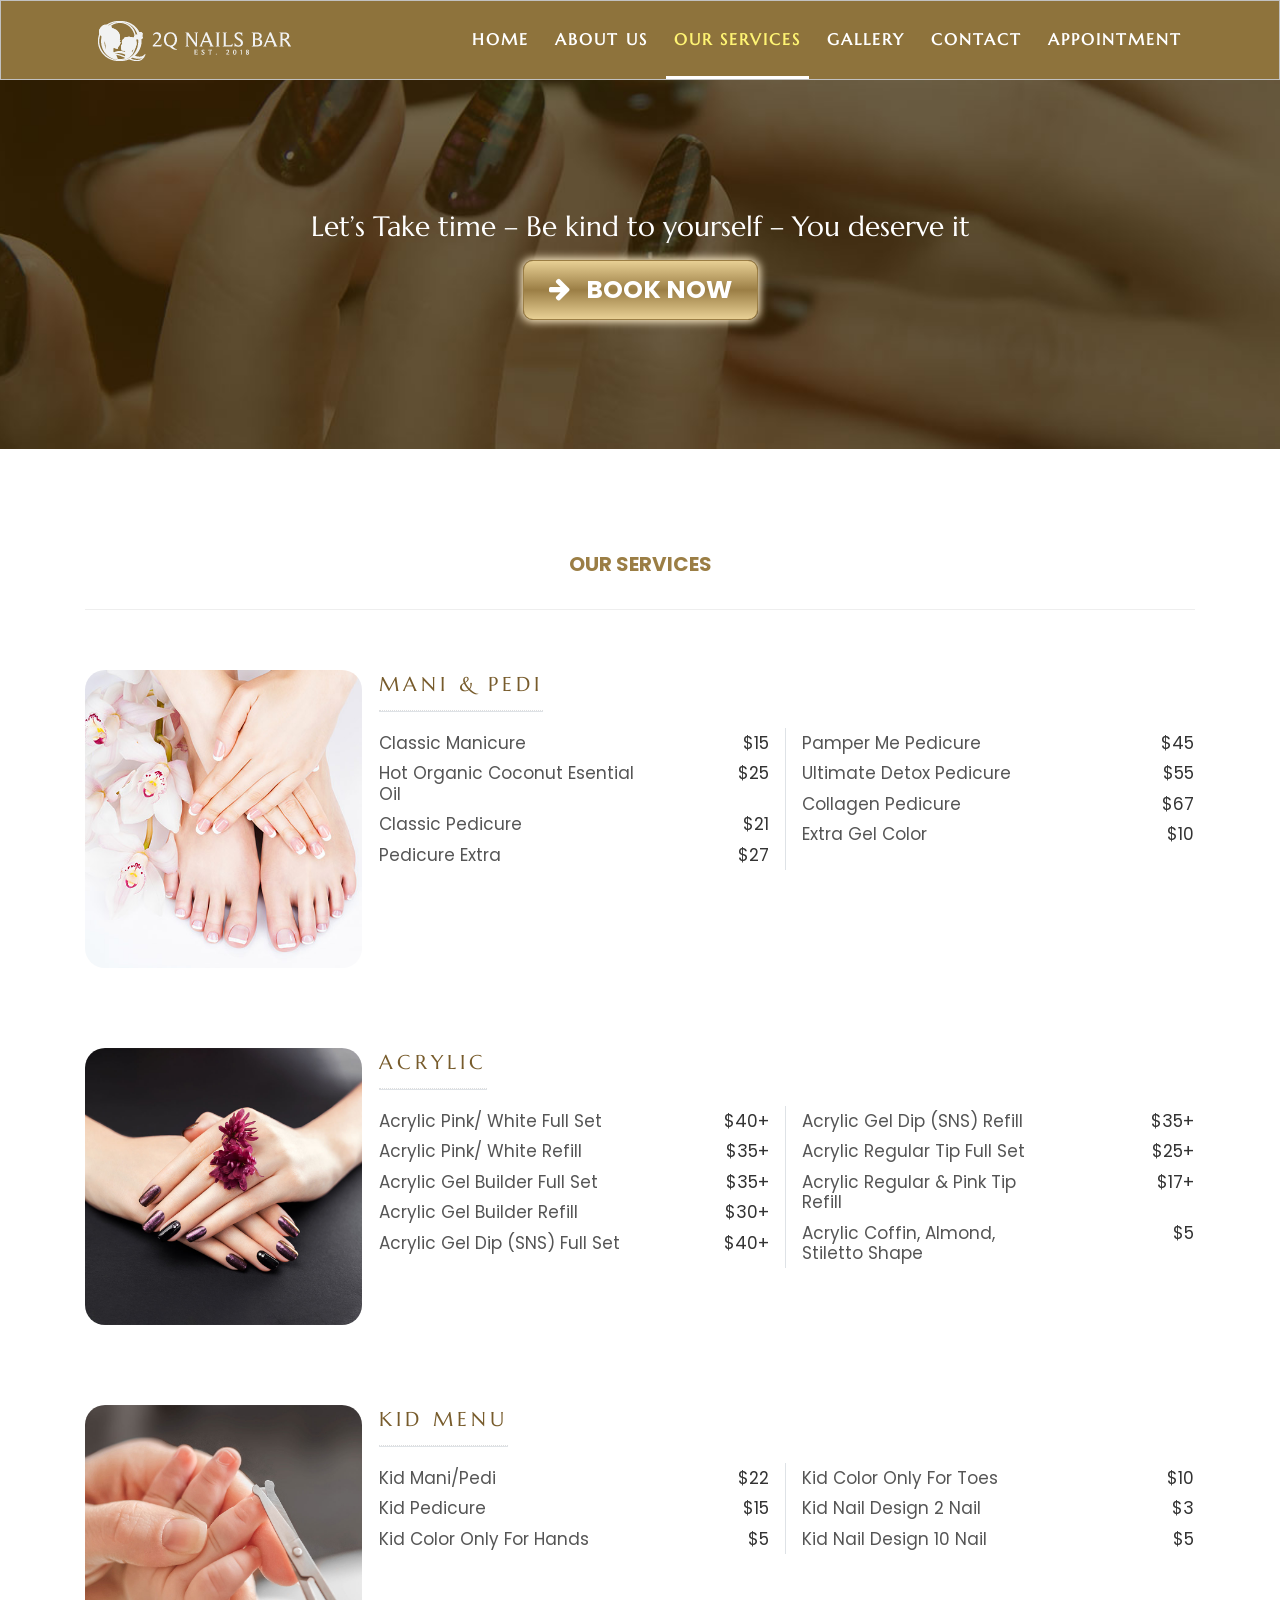
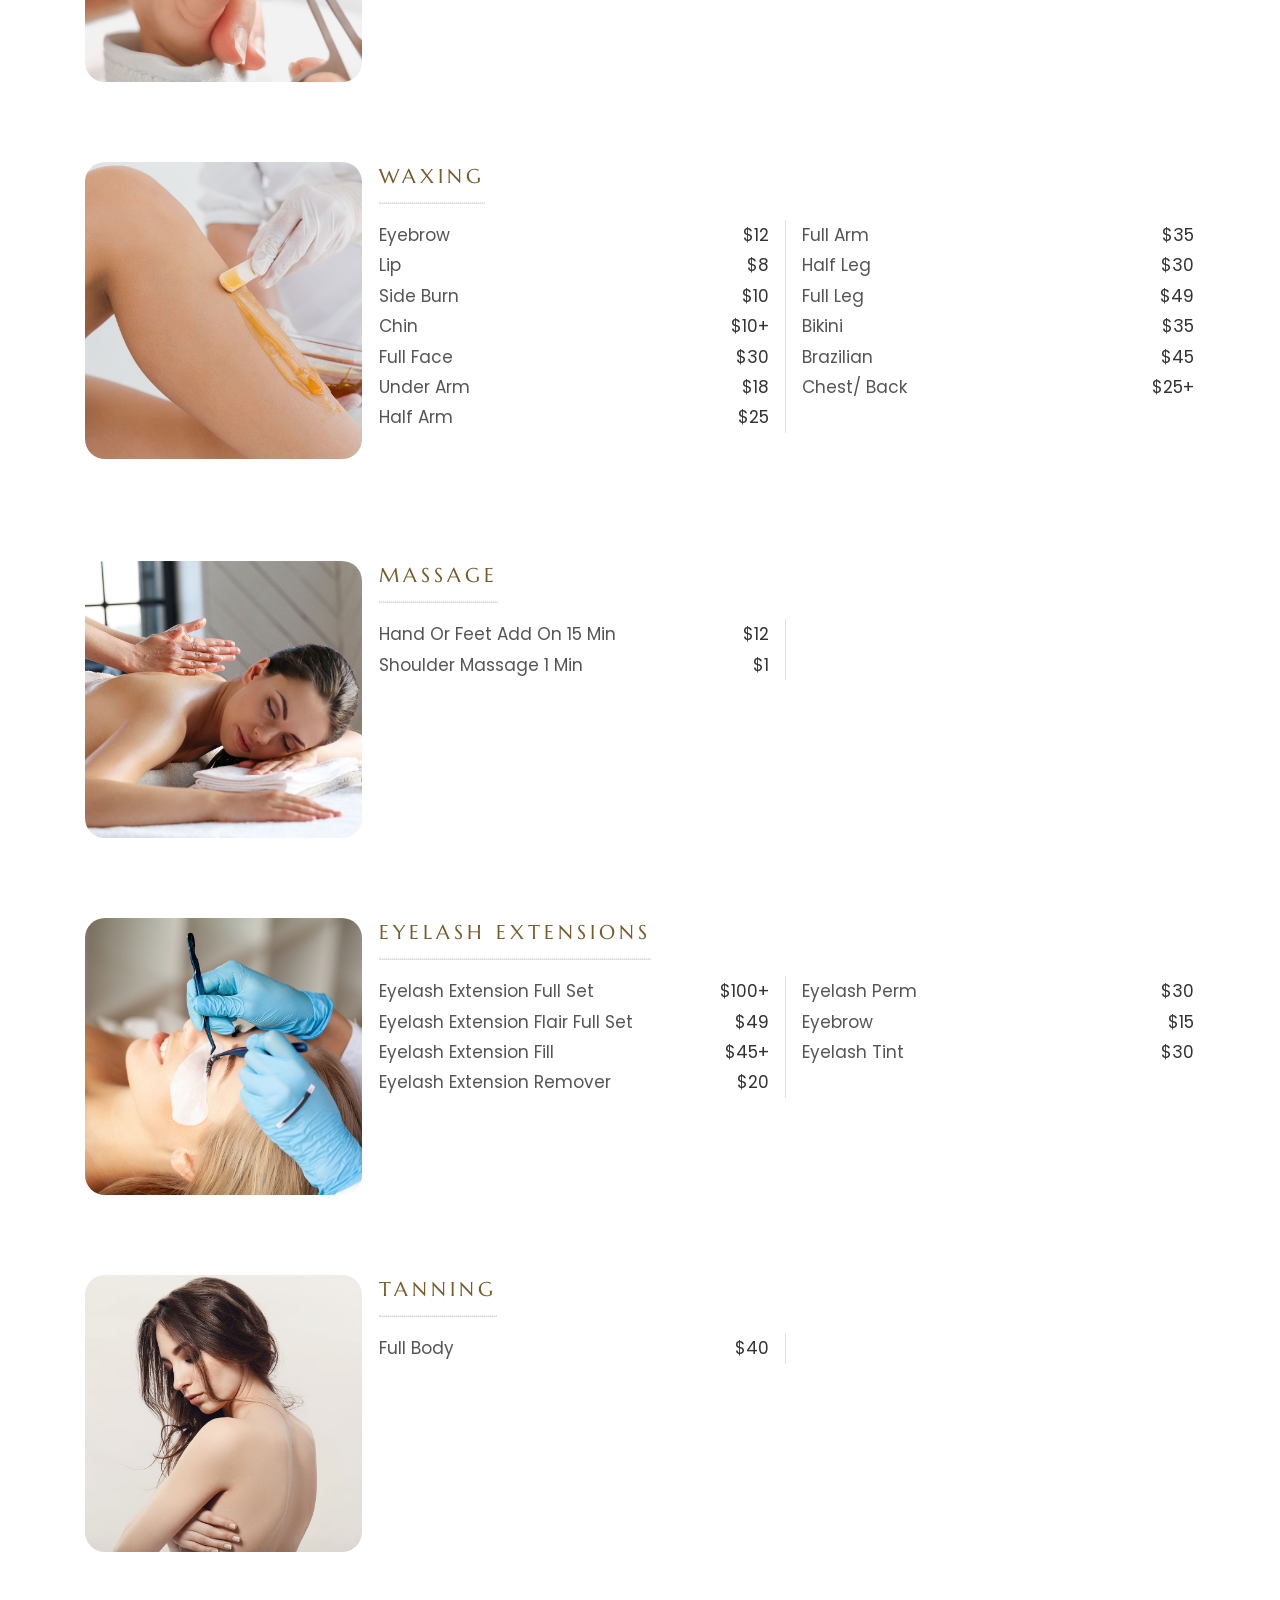
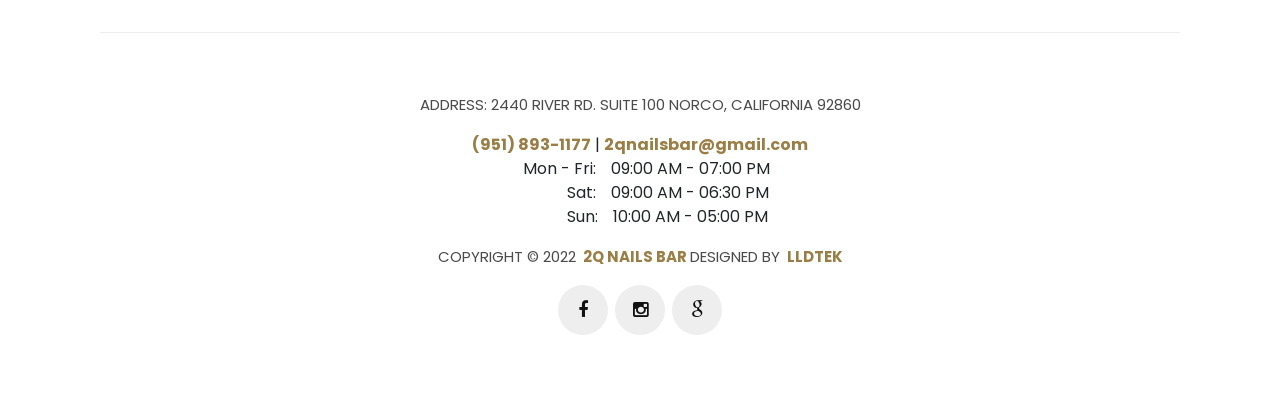
<file: services.html>
<!DOCTYPE html>
<html lang="en">

<head>
    
    <meta charset="utf-8">
    <meta name="viewport" content="width=device-width, initial-scale=1, shrink-to-fit=no">
    <meta name="description" content="">
    <meta name="author" content="">
    <link href="https://fonts.googleapis.com/css?family=Poppins:100,200,300,400,500,600,700,800,900&display=swap"
          rel="stylesheet">
    
    <title>Services | 2Q Nails Bar</title>
    <link rel="icon" type="image/x-icon" href="assets/images/favicon.png">
    
    <!-- Bootstrap core CSS -->
    <link href="vendor/bootstrap/css/bootstrap.min.css" rel="stylesheet">
    <!-- Additional CSS Files -->
    <link rel="stylesheet" href="assets/css/fontawesome.css">
    <link rel="stylesheet" href="assets/css/templatemo-sixteen.css">
    <link rel="stylesheet" href="assets/css/owl.css">
    <link rel="icon" href="assets/images/2q-nails-bar-favicon.svg">
    
    <!--font -->
    <link rel="preconnect" href="https://fonts.googleapis.com">
    <link rel="preconnect" href="https://fonts.gstatic.com" crossorigin>
    <link href="https://fonts.googleapis.com/css2?family=Marcellus&display=swap" rel="stylesheet">
    
    <link rel="stylesheet" href="assets/css/hover.css">
    
    <link rel="preconnect" href="https://fonts.googleapis.com">
    <link rel="preconnect" href="https://fonts.gstatic.com" crossorigin>
    <link href="https://fonts.googleapis.com/css2?family=Style+Script&display=swap" rel="stylesheet">

</head>

<body>

<!-- ***** Preloader Start ***** -->
<div id="preloader">
    <div class="jumper">
        <div></div>
        <div></div>
        <div></div>
    </div>
</div>
<!-- ***** Preloader End ***** -->


<!-- Header -->
<header class="">
    <nav class="navbar navbar-expand-lg">
        <div class="container">
            <a class="navbar-brand" href="index.html">
                <img src="assets/images/2q-nails-bar-logo-white.png" alt="2Q Nails Bar">
            </a>
            <button class="navbar-toggler" type="button" data-toggle="collapse" data-target="#navbarResponsive"
                    aria-controls="navbarResponsive" aria-expanded="false" aria-label="Toggle navigation">
                <span class="navbar-toggler-icon"></span>
            </button>
            <div class="collapse navbar-collapse" id="navbarResponsive">
                <ul class="navbar-nav ml-auto">
                    <li class="nav-item">
                        <a class="nav-link" href="index.html">Home
                            <span class="sr-only">(current)</span>
                        </a>
                    </li>
                    <li class="nav-item">
                        <a class="nav-link" href="about.html">About Us</a>
                    </li>
                    <li class="nav-item active">
                        <a class="nav-link" href="services.html">Our Services</a>
                    </li>
                    <li class="nav-item">
                        <a class="nav-link" href="gallery.html">Gallery</a>
                    </li>
                    <!--<li class="nav-item">-->
                    <!--<a class="nav-link" href="tel:4702708971" target="_blank">Booking</a>-->
                    <!--</li>-->
                    <li class="nav-item">
                        <a class="nav-link" href="contact.html">Contact</a>
                    </li>
                    <li class="nav-item">
                        <a class="nav-link" target="_blank"
                           href="https://www.lldtek.com/salon/appt/NzY0fDJxbmFpbHNufENBXzA1MDk4fDBmZGRhMDk4ZmNjNjcyM2M4MmZjZjQ2MDg2ODI5YWZj">Appointment</a>
                    </li>
                </ul>
            </div>
        </div>
    </nav>
</header>
<!-- Page Content -->
<div class="page-heading products-heading header-text"
     style="background-image: url(assets/images/home/2q-nails-bar-banner-04.jpg);">
    <div class="container">
        <div class="row">
            <div class="col-md-12">
                <div class="text-content text-banner-01">
                    <h3 class="text-white text-center padding-booking mb-3" >Let’s Take time – Be kind to yourself – You deserve it</h3>
                    <a class="filled-button online-booking-btn hvr-wobble-horizontal"
                       href="https://www.lldtek.com/salon/appt/NzY0fDJxbmFpbHNufENBXzA1MDk4fDBmZGRhMDk4ZmNjNjcyM2M4MmZjZjQ2MDg2ODI5YWZj"
                       target="_blank">
                        <i class="fa fa-arrow-right pr-3"></i>BOOK NOW</a>
                </div>
            </div>
        </div>
    </div>
</div>


<div class="products">
    <div class="container">
        <div class="row">
            <div class="col-md-12">
                <div class="filters">
                    <ul>
                        <li class="active" data-filter="*">Our Services</li>
                        <!--<li class="description">We are in business at 2Q Nails Bar to make a positive difference-->
                            <!--in nail and spa services across the country by providing the most significant level of-->
                            <!--treatment and care, cutting-edge technology, a professional attitude, and exceptional goods.-->
                            <!--We focus on providing you the latest in patterns and styles that make a striking statement-->
                            <!--in today’s beauty line, including manicure, pedicure, massage, dipping powder, acrylic, and-->
                            <!--more.-->
                        <!--</li>-->
                    </ul>
                </div>
            </div>
            <div class="col-md-12">
                <div class="container box-service">
                    <div class="row">
                        <div class="col-md-3 border-right-img pl-0 pr-0">
                            <img src="assets/images/ourservice/2q-nails-bar-service-01.jpg" alt="2Q Nails Bar">
                        </div>
                        <div class="col-md-9 pr-md-0">
                            <div class="row pl-md-3 ">
                                <div class="row ml-0 mr-0 mt-md-0 mt-lg-0 border-bottom">
                                    <div class="title-big text-left-colum">MANI & PEDI</div>
                                </div>
                            </div>
                            <div class="row mt-3 mt-md-0 ">
                                <div class="pl-0 pr-0 pt-md-0 mt-md-3 pl-md-3 pr-md-3 col-md-6 mb-md-5 border-right-col">
                                    <div class="row title-small justify-content-between d-flex">
                                        <div class="col-8 col-md-8 pl-0 pr-1">Classic Manicure</div>
                                        <div class="col-2 color-price pl-0 pr-0 text-right">$15</div>
                                    </div>
                                    <div class="row title-small justify-content-between d-flex">
                                        <div class="col-8 col-md-8 pl-0 pr-1">Hot Organic Coconut Esential Oil</div>
                                        <div class="col-2 color-price pl-0 pr-0 text-right">$25</div>
                                    </div>
                                    <div class="row title-small justify-content-between d-flex">
                                        <div class="col-8 col-md-8 pl-0 pr-1">Classic Pedicure</div>
                                        <div class="col-2 color-price pl-0 pr-0 text-right">$21</div>
                                    </div>
                                    <div class="row title-small justify-content-between d-flex">
                                        <div class="col-8 col-md-8 pl-0 pr-1">Pedicure Extra</div>
                                        <div class="col-2 color-price pl-0 pr-0 text-right">$27</div>
                                    </div>
                                </div>
                                <div class="pl-0 pr-0 pt-md-0 mt-md-3 pl-md-3 pr-md-3 col-md-6 mb-md-5">
                                    <div class="row title-small justify-content-between d-flex">
                                        <div class="col-8 col-md-8 pl-0 pr-1">Pamper Me Pedicure</div>
                                        <div class="col-2 color-price pl-0 pr-0 text-right">$45</div>
                                    </div>
                                    <div class="row title-small justify-content-between d-flex">
                                        <div class="col-8 col-md-8 pl-0 pr-1">Ultimate Detox Pedicure</div>
                                        <div class="col-2 color-price pl-0 pr-0 text-right">$55</div>
                                    </div>
                                    <div class="row title-small justify-content-between d-flex">
                                        <div class="col-8 col-md-8 pl-0 pr-1">Collagen Pedicure</div>
                                        <div class="col-2 color-price pl-0 pr-0 text-right">$67</div>
                                    </div>
                                    <div class="row title-small justify-content-between d-flex">
                                        <div class="col-8 col-md-8 pl-0 pr-1">Extra Gel Color</div>
                                        <div class="col-2 color-price pl-0 pr-0 text-right">$10</div>
                                    </div>
                                </div>
                            </div>
                        </div>
                    </div>
                    <div class="line-dash"></div>                    <!--line-->
    
                            
                    <div class="row">
                        <div class="col-md-3 border-right-img pl-0 pr-0">
                            <img src="assets/images/ourservice/2q-nails-bar-service-02.jpg" alt="2Q Nails Bar">
                        </div>
                        <div class="col-md-9 pr-md-0">
                            <div class="row pl-md-3 ">
                                <div class="row ml-0 mr-0 mt-md-0 mt-lg-0 border-bottom">
                                    <div class="title-big text-left-colum">ACRYLIC</div>
                                </div>
                            </div>
                            <div class="row mt-3 mt-md-0 ">
                                <div class="pl-0 pr-0 pt-md-0 mt-md-3 pl-md-3 pr-md-3 col-md-6 mb-md-5 border-right-col">
                                    <div class="row title-small justify-content-between d-flex">
                                        <div class="col-8 col-md-8 pl-0 pr-1">Acrylic Pink/ White Full Set</div>
                                        <div class="col-2 color-price pl-0 pr-0 text-right">$40+</div>
                                    </div>
                                    <div class="row title-small justify-content-between d-flex">
                                        <div class="col-8 col-md-8 pl-0 pr-1">Acrylic Pink/ White Refill</div>
                                        <div class="col-2 color-price pl-0 pr-0 text-right">$35+</div>
                                    </div>
                                    <div class="row title-small justify-content-between d-flex">
                                        <div class="col-8 col-md-8 pl-0 pr-1">Acrylic Gel Builder Full Set</div>
                                        <div class="col-2 color-price pl-0 pr-0 text-right">$35+</div>
                                    </div>
                                    <div class="row title-small justify-content-between d-flex">
                                        <div class="col-8 col-md-8 pl-0 pr-1">Acrylic Gel Builder Refill</div>
                                        <div class="col-2 color-price pl-0 pr-0 text-right">$30+</div>
                                    </div>
                                    <div class="row title-small justify-content-between d-flex">
                                        <div class="col-8 col-md-8 pl-0 pr-1">Acrylic Gel Dip (SNS) Full Set</div>
                                        <div class="col-2 color-price pl-0 pr-0 text-right">$40+</div>
                                    </div>
                
                                </div>
                                <div class="pl-0 pr-0 pt-md-0 mt-md-3 pl-md-3 pr-md-3 col-md-6 mb-md-5">
                                    <div class="row title-small justify-content-between d-flex">
                                        <div class="col-8 col-md-8 pl-0 pr-1">Acrylic Gel Dip (SNS) Refill</div>
                                        <div class="col-2 color-price pl-0 pr-0 text-right">$35+</div>
                                    </div>
                                    <div class="row title-small justify-content-between d-flex">
                                        <div class="col-8 col-md-8 pl-0 pr-1">Acrylic Regular Tip Full Set</div>
                                        <div class="col-2 color-price pl-0 pr-0 text-right">$25+</div>
                                    </div>
                                    <div class="row title-small justify-content-between d-flex">
                                        <div class="col-8 col-md-8 pl-0 pr-1">Acrylic Regular & Pink Tip Refill</div>
                                        <div class="col-2 color-price pl-0 pr-0 text-right">$17+</div>
                                    </div>
                                    <div class="row title-small justify-content-between d-flex">
                                        <div class="col-8 col-md-8 pl-0 pr-1">Acrylic Coffin, Almond, Stiletto Shape</div>
                                        <div class="col-2 color-price pl-0 pr-0 text-right">$5</div>
                                    </div>
                                                                        
                                </div>
                            </div>
                        </div>
                    </div>
                    <div class="line-dash"></div>                    <!--line-->
    
                    <div class="row">
                        <div class="col-md-3 border-right-img pl-0 pr-0">
                            <img src="assets/images/ourservice/2q-nails-bar-service-03.jpg" alt="2Q Nails Bar">
                        </div>
                        <div class="col-md-9 pr-md-0">
                            <div class="row pl-md-3 ">
                                <div class="row ml-0 mr-0 mt-md-0 mt-lg-0 border-bottom">
                                    <div class="title-big text-left-colum">KID MENU</div>
                                </div>
                            </div>
                            <div class="row mt-3 mt-md-0 ">
                                <div class="pl-0 pr-0 pt-md-0 mt-md-3 pl-md-3 pr-md-3 col-md-6 mb-md-5 border-right-col">
                                    <div class="row title-small justify-content-between d-flex">
                                        <div class="col-8 col-md-8 pl-0 pr-1">Kid Mani/Pedi</div>
                                        <div class="col-2 color-price pl-0 pr-0 text-right">$22</div>
                                    </div>
                                    <div class="row title-small justify-content-between d-flex">
                                        <div class="col-8 col-md-8 pl-0 pr-1">Kid Pedicure</div>
                                        <div class="col-2 color-price pl-0 pr-0 text-right">$15</div>
                                    </div>
                                    <div class="row title-small justify-content-between d-flex">
                                        <div class="col-8 col-md-8 pl-0 pr-1">Kid Color Only For Hands</div>
                                        <div class="col-2 color-price pl-0 pr-0 text-right">$5</div>
                                    </div>
                                    
                                    
                                </div>
                                <div class="pl-0 pr-0 pt-md-0 mt-md-3 pl-md-3 pr-md-3 col-md-6 mb-md-5">
                                    <div class="row title-small justify-content-between d-flex">
                                        <div class="col-8 col-md-8 pl-0 pr-1">Kid Color Only For Toes</div>
                                        <div class="col-2 color-price pl-0 pr-0 text-right">$10</div>
                                    </div>
                                    <div class="row title-small justify-content-between d-flex">
                                        <div class="col-8 col-md-8 pl-0 pr-1">Kid Nail Design 2 Nail</div>
                                        <div class="col-2 color-price pl-0 pr-0 text-right">$3</div>
                                    </div>
                                    <div class="row title-small justify-content-between d-flex">
                                        <div class="col-8 col-md-8 pl-0 pr-1">Kid Nail Design 10 Nail</div>
                                        <div class="col-2 color-price pl-0 pr-0 text-right">$5</div>
                                    </div>
                                    
                                    
                                </div>
                            </div>
                        </div>
                    </div>
                    <div class="line-dash"></div>                    <!--line-->
    
                    
                    
                    <div class="row">
                        <div class="col-md-3 border-right-img pl-0 pr-0">
                            <img src="assets/images/ourservice/2q-nails-bar-service-04.jpg" alt="2Q Nails Bar">
                        </div>
                        <div class="col-md-9 pr-md-0">
                            <div class="row pl-md-3 ">
                                <div class="row ml-0 mr-0 mt-md-0 mt-lg-0 border-bottom">
                                    <div class="title-big text-left-colum">WAXING</div>
                                </div>
                            </div>
                            <div class="row mt-3 mt-md-0 ">
                                <div class="pl-0 pr-0 pt-md-0 mt-md-3 pl-md-3 pr-md-3 col-md-6 mb-md-5 border-right-col">
                                    <div class="row title-small justify-content-between d-flex">
                                        <div class="col-8 col-md-8 pl-0 pr-1">Eyebrow</div>
                                        <div class="col-2 color-price pl-0 pr-0 text-right">$12</div>
                                    </div>
                                    <div class="row title-small justify-content-between d-flex">
                                        <div class="col-8 col-md-8 pl-0 pr-1">Lip</div>
                                        <div class="col-2 color-price pl-0 pr-0 text-right">$8</div>
                                    </div>
                                    <div class="row title-small justify-content-between d-flex">
                                        <div class="col-8 col-md-8 pl-0 pr-1">Side Burn</div>
                                        <div class="col-2 color-price pl-0 pr-0 text-right">$10</div>
                                    </div>
                                    <div class="row title-small justify-content-between d-flex">
                                        <div class="col-8 col-md-8 pl-0 pr-1">Chin</div>
                                        <div class="col-2 color-price pl-0 pr-0 text-right">$10+</div>
                                    </div>
                                    <div class="row title-small justify-content-between d-flex">
                                        <div class="col-8 col-md-8 pl-0 pr-1">Full Face</div>
                                        <div class="col-2 color-price pl-0 pr-0 text-right">$30</div>
                                    </div>
                                    <div class="row title-small justify-content-between d-flex">
                                        <div class="col-8 col-md-8 pl-0 pr-1">Under Arm</div>
                                        <div class="col-2 color-price pl-0 pr-0 text-right">$18</div>
                                    </div>
                                    <div class="row title-small justify-content-between d-flex">
                                      <div class="col-8 col-md-8 pl-0 pr-1">Half Arm</div>
                                      <div class="col-2 color-price pl-0 pr-0 text-right">$25</div>
                                  </div>
                                </div>
                                <div class="pl-0 pr-0 pt-md-0 mt-md-3 pl-md-3 pr-md-3 col-md-6 mb-md-5">
                                    
                                    <div class="row title-small justify-content-between d-flex">
                                        <div class="col-8 col-md-8 pl-0 pr-1">Full Arm</div>
                                        <div class="col-2 color-price pl-0 pr-0 text-right">$35</div>
                                    </div>
                                    <div class="row title-small justify-content-between d-flex">
                                        <div class="col-8 col-md-8 pl-0 pr-1">Half Leg</div>
                                        <div class="col-2 color-price pl-0 pr-0 text-right">$30</div>
                                    </div>
                                    <div class="row title-small justify-content-between d-flex">
                                        <div class="col-8 col-md-8 pl-0 pr-1">Full Leg</div>
                                        <div class="col-2 color-price pl-0 pr-0 text-right">$49</div>
                                    </div>
                                    <div class="row title-small justify-content-between d-flex">
                                        <div class="col-8 col-md-8 pl-0 pr-1">Bikini</div>
                                        <div class="col-2 color-price pl-0 pr-0 text-right">$35</div>
                                    </div>
                                    <div class="row title-small justify-content-between d-flex">
                                        <div class="col-8 col-md-8 pl-0 pr-1">Brazilian</div>
                                        <div class="col-2 color-price pl-0 pr-0 text-right">$45</div>
                                    </div>
                                    <div class="row title-small justify-content-between d-flex">
                                        <div class="col-8 col-md-8 pl-0 pr-1">Chest/ Back</div>
                                        <div class="col-2 color-price pl-0 pr-0 text-right">$25+</div>
                                    </div>
                                </div>
                            </div>
                        </div>
                    </div>
                    <div class="line-dash"></div>                    <!--line-->

                    <div class="row">
                      <div class="col-md-3 border-right-img pl-0 pr-0">
                          <img src="assets/images/ourservice/2q-nails-bar-service-05.jpg" alt="2Q Nails Bar">
                      </div>
                      <div class="col-md-9 pr-md-0">
                          <div class="row pl-md-3 ">
                              <div class="row ml-0 mr-0 mt-md-0 mt-lg-0 border-bottom">
                                  <div class="title-big text-left-colum">MASSAGE</div>
                              </div>
                          </div>
                          <div class="row mt-3 mt-md-0 ">
                              <div class="pl-0 pr-0 pt-md-0 mt-md-3 pl-md-3 pr-md-3 col-md-6 mb-md-5 border-right-col">
                                  <div class="row title-small justify-content-between d-flex">
                                      <div class="col-8 col-md-8 pl-0 pr-1">Hand Or Feet Add On 15 Min</div>
                                      <div class="col-2 color-price pl-0 pr-0 text-right">$12</div>
                                  </div>
                                  <div class="row title-small justify-content-between d-flex">
                                      <div class="col-8 col-md-8 pl-0 pr-1">Shoulder Massage 1 Min</div>
                                      <div class="col-2 color-price pl-0 pr-0 text-right">$1</div>
                                  </div>
                                  
                              </div>
                              
                          </div>
                      </div>
                  </div>
                  <div class="line-dash"></div>                    <!--line-->

                  <div class="row">
                    <div class="col-md-3 border-right-img pl-0 pr-0">
                        <img src="assets/images/ourservice/2q-nails-bar-service-06.jpg" alt="2Q Nails Bar">
                    </div>
                    <div class="col-md-9 pr-md-0">
                        <div class="row pl-md-3 ">
                            <div class="row ml-0 mr-0 mt-md-0 mt-lg-0 border-bottom">
                                <div class="title-big text-left-colum">EYELASH EXTENSIONS</div>
                            </div>
                        </div>
                        <div class="row mt-3 mt-md-0 ">
                            <div class="pl-0 pr-0 pt-md-0 mt-md-3 pl-md-3 pr-md-3 col-md-6 mb-md-5 border-right-col">
                                <div class="row title-small justify-content-between d-flex">
                                    <div class="col-8 col-md-8 pl-0 pr-1">Eyelash Extension Full Set</div>
                                    <div class="col-2 color-price pl-0 pr-0 text-right">$100+</div>
                                </div>
                                <div class="row title-small justify-content-between d-flex">
                                    <div class="col-8 col-md-8 pl-0 pr-1">Eyelash Extension Flair Full Set</div>
                                    <div class="col-2 color-price pl-0 pr-0 text-right">$49</div>
                                </div>
                                <div class="row title-small justify-content-between d-flex">
                                    <div class="col-8 col-md-8 pl-0 pr-1">Eyelash Extension Fill</div>
                                    <div class="col-2 color-price pl-0 pr-0 text-right">$45+</div>
                                </div>
                                <div class="row title-small justify-content-between d-flex">
                                    <div class="col-8 col-md-8 pl-0 pr-1">Eyelash Extension Remover</div>
                                    <div class="col-2 color-price pl-0 pr-0 text-right">$20</div>
                                </div>
                                
                            </div>
                            <div class="pl-0 pr-0 pt-md-0 mt-md-3 pl-md-3 pr-md-3 col-md-6 mb-md-5">
                                
                                <div class="row title-small justify-content-between d-flex">
                                    <div class="col-8 col-md-8 pl-0 pr-1">Eyelash Perm</div>
                                    <div class="col-2 color-price pl-0 pr-0 text-right">$30</div>
                                </div>
                                <div class="row title-small justify-content-between d-flex">
                                    <div class="col-8 col-md-8 pl-0 pr-1">Eyebrow</div>
                                    <div class="col-2 color-price pl-0 pr-0 text-right">$15</div>
                                </div>
                                <div class="row title-small justify-content-between d-flex">
                                    <div class="col-8 col-md-8 pl-0 pr-1">Eyelash Tint</div>
                                    <div class="col-2 color-price pl-0 pr-0 text-right">$30</div>
                                </div>
                                
                            </div>
                        </div>
                    </div>
                </div>
                <div class="line-dash"></div>                    <!--line-->

                <div class="row">
                  <div class="col-md-3 border-right-img pl-0 pr-0">
                      <img src="assets/images/ourservice/2q-nails-bar-service-07.jpg" alt="2Q Nails Bar">
                  </div>
                  <div class="col-md-9 pr-md-0">
                      <div class="row pl-md-3 ">
                          <div class="row ml-0 mr-0 mt-md-0 mt-lg-0 border-bottom">
                              <div class="title-big text-left-colum">TANNING</div>
                          </div>
                      </div>
                      <div class="row mt-3 mt-md-0 ">
                          <div class="pl-0 pr-0 pt-md-0 mt-md-3 pl-md-3 pr-md-3 col-md-6 mb-md-5 border-right-col">
                              <div class="row title-small justify-content-between d-flex">
                                  <div class="col-8 col-md-8 pl-0 pr-1">Full Body</div>
                                  <div class="col-2 color-price pl-0 pr-0 text-right">$40</div>
                              </div>
                              
                          </div>
                          
                      </div>
                  </div>
              </div>
              <div class="line-dash"></div>                    <!--line-->
    
                        
                </div>
            </div>
        </div>
    
    
        <footer>
            <div class="container">
                <div class="row">
                    <div class="col-md-12">
                        <div class="inner-content">
                            <p class="mb-3">Address: 2440 River Rd. Suite 100 Norco, California 92860</p>
                            <a href="tel:+19518931177" class="text-red">(951) 893-1177</a>
                            <span>|</span>
                            <a href="" class="text-red">2qnailsbar@gmail.com</a>
                            <ul class="mb-3">
                              <li><a><span class="left-column-day">Mon - Fri: </span>09:00 AM - 07:00 PM</a></li>
                              <li><a><span class="left-column-day">Sat: </span>09:00 AM - 06:30 PM</a></li>
                              <li><a><span class="left-column-day">Sun: </span>10:00 AM - 05:00 PM</a></li>
                            </ul>
                            <p class="mb-3">
                                Copyright &copy; 2022 <a href=""><b>2Q Nails Bar </b></a> Designed by <a rel="nofollow noopener" href="https://www.lldtek.com" target="_blank"><b>LLDTEK</b></a>
                            </p>
                            <div class="col-md-12">
                                <div class="center-content">
                                    <ul class="social-icons">
                                        <li><a href="https://www.facebook.com/2QNailsBar" target="_blank"><i
                                                class="fa fa-facebook"></i></a></li>
                                        <li><a href="https://www.instagram.com/2qnailsbar" target="_blank"><i
                                                class="fa fa-instagram"></i></a></li>
                                        <li><a href="https://goo.gl/maps/WvFHPDQHdDha6eEy7" target="_blank"><i
                                                class="fa fa-google"></i></a></li>
                                    </ul>
                                </div>
                            </div>
                        </div>
                    </div>
                </div>
            </div>
        </footer>
        
        
        <!-- Bootstrap core JavaScript -->
        <script src="vendor/jquery/jquery.min.js"></script>
        <script src="vendor/bootstrap/js/bootstrap.bundle.min.js"></script>
        
        
        <!-- Additional Scripts -->
        <script src="assets/js/custom.js"></script>
        <script src="assets/js/owl.js"></script>
        <script src="assets/js/slick.js"></script>
        <script src="assets/js/isotope.js"></script>
        <script src="assets/js/accordions.js"></script>
        
        
        <script language="text/Javascript">
            cleared[0] = cleared[1] = cleared[2] = 0; //set a cleared flag for each field
            function clearField(t) {                   //declaring the array outside of the
                if (!cleared[t.id]) {                      // function makes it static and global
                    cleared[t.id] = 1;  // you could use true and false, but that's more typing
                    t.value = '';         // with more chance of typos
                    t.style.color = '#fff';
                }
            }
        </script>


</body>

</html>
</file>
<file: assets/css/templatemo-sixteen.css>
body {
  font-family: 'Poppins', sans-serif;
  overflow-x: hidden;
  text-rendering: optimizeLegibility;
  -webkit-font-smoothing: antialiased;
  -moz-osx-font-smoothing: grayscale;
}
p {
	margin-bottom: 0px;
	font-size: 15px;
	font-weight: 400;
	color: #4a4a4a;
	line-height: 24px;
}
a {
	text-decoration: none!important;
}
ul {
	padding: 0;
	margin: 0;
	list-style: none;
}

h1,h2,h3,h4,h5,h6 {
	margin: 0px;
	font-family: 'Marcellus', serif;

}

ul.social-icons li {
	display: inline-block;
	margin-right: 3px;
}

ul.social-icons li:last-child {
	margin-right: 0px;
}

ul.social-icons li a {
	width: 50px;
	height: 50px;
	display: inline-block;
	line-height: 50px;
	background-color: #eee;
	color: #121212;
	font-size: 18px;
	text-align: center;
	transition: all .3s;
	border-radius: 100%;
}

ul.social-icons li a:hover {
	background-color: #9b7e45;
	color: #fff;
}

a.filled-button {
	background-image: linear-gradient(to top,  #e8d095, #9b7e45, #e8d095);
	border: 1px solid #9b7e45;
	color: #fff;
	font-size: 16px;
	text-transform: capitalize;
	padding: 10px 20px;
	border-radius: 5px;
	display: inline-block;
	transition: all 0.3s;
	font-weight: 500;
}

a.filled-button:hover {
	background-color: #bd232f;
	color: #fff;
}
a.text-red{
	color: #9b7e45;
	font-weight: bold;
}
a.text-red:hover{
	color: #775b2b;
}
* {
  padding: 0;
  margin: 0;
}
.menu {
  list-style: none;
  height: 48px;
}
.menu li {
  text-align: left;
  color: #fff;
}
.menu li a {
  text-decoration: none;
  font-size: 16px;
  display: block;
  padding: 15px;
  color: #fff;
  background-color: #bd232f;
}
.menu > li {
  float: left;
  border-right: 1px solid #fff;
  position: relative;
}
.menu > li > ul.dropdown_menu {
  position: absolute;
  list-style: none;
  display: none;
  top: 48px;
  left: 0;
  width: 123px;
}
.menu > li:hover > a {
  background-color: #bd232f;
}
.menu > li:hover > ul.dropdown_menu {
  z-index: 100;
  display: block;
}
ul.dropdown_menu > li > ul.submenu {
  position: absolute;
  display: none;
  left: 200px;
  list-style: none;
  width: 200px;
}
ul.dropdown_menu > li:hover > a {
  background-color: #F33F3F !important;
}
ul.dropdown_menu > li:hover > ul.submenu {
  z-index: 100;
  display: block;
}
ul.submenu > li:hover > a {
  background-color: #F33F3F !important;
}
.arrow {
  width: 0;
  height: 0;
  display: inline-block;
  vertical-align: middle;
  margin-left: 7px;
}
.arrow-down {
  border-left: 9px solid transparent;
  border-right: 9px solid transparent;
  border-top: 9px solid #fff;
  /*padding-left: 10px;*/    /*H edit*/
}

.section-heading {
	text-align: left;
	margin-bottom: 60px;
	border-bottom: 1px solid #eee;
}

.section-heading h2 {
	font-family: 'Style Script', cursive;
	font-size: 35px;
	font-weight: 400;
	color: #282828;
	margin-bottom: 15px;
}

.products-heading {
	background-image: url(../images/products-heading.jpg);
}

.about-heading {
	background-image: url(../images/about-heading.jpg);
}

.contact-heading {
	background-image: url(../images/contact-heading.jpg);
}

.page-heading {
	padding: 210px 0px 130px 0px;
	text-align: center;
	background-position: center center;
	background-repeat: no-repeat;
	background-size: cover;
}

.page-heading .text-content h4 {
	color: #f33f3f;
	font-size: 22px;
	text-transform: uppercase;
	font-weight: 700;
	margin-bottom: 15px;
}

.page-heading .text-content h2 {
	color: #fff;
	font-size: 62px;
	text-transform: uppercase;
	letter-spacing: 5px;
}

#preloader {
  overflow: hidden;
  /*background: #f33f3f;*/
  left: 0;
  right: 0;
  top: 0;
  bottom: 0;
  position: fixed;
  z-index: 9999999;
  color: #fff;
}

#preloader .jumper {
  left: 0;
  top: 0;
  right: 0;
  bottom: 0;
  display: block;
  position: absolute;
  margin: auto;
  width: 50px;
  height: 50px;
}

#preloader .jumper > div {
  background-color: #fff;
  width: 10px;
  height: 10px;
  border-radius: 100%;
  -webkit-animation-fill-mode: both;
  animation-fill-mode: both;
  position: absolute;
  opacity: 0;
  width: 50px;
  height: 50px;
  -webkit-animation: jumper 1s 0s linear infinite;
  animation: jumper 1s 0s linear infinite;
}

#preloader .jumper > div:nth-child(2) {
  -webkit-animation-delay: 0.33333s;
  animation-delay: 0.33333s;
}

#preloader .jumper > div:nth-child(3) {
  -webkit-animation-delay: 0.66666s;
  animation-delay: 0.66666s;
}

@-webkit-keyframes jumper {
  0% {
    opacity: 0;
    -webkit-transform: scale(0);
    transform: scale(0);
  }
  5% {
    opacity: 1;
  }
  100% {
    -webkit-transform: scale(1);
    transform: scale(1);
    opacity: 0;
  }
}

@keyframes jumper {
  0% {
    opacity: 0;
    -webkit-transform: scale(0);
    transform: scale(0);
  }
  5% {
    opacity: 1;
  }
  100% {
    opacity: 0;
  }
}


/* Header Style */
header {
	position: absolute;
	z-index: 99999;
	width: 100%;
	height: 80px;
	background-color: #8e733c;
	border: 1px solid #c1c1c1;
	-webkit-transition: all 0.3s ease-in-out 0s;
    -moz-transition: all 0.3s ease-in-out 0s;
    -o-transition: all 0.3s ease-in-out 0s;
    transition: all 0.3s ease-in-out 0s;
}
header .navbar {
	padding: 0;
}
.background-header .navbar {
	/*padding: 17px 0px;*/

}
.background-header {
	top: 0;
	position: fixed;
	background: #8e733c !important;
	box-shadow: 0px 1px 10px rgba(0,0,0,0.1);
}
.background-header .navbar-brand h2 {
	color: #bd232f!important;
}
.background-header .navbar-nav a.nav-link {
	color: #fff !important;
}
.background-header .navbar-nav .nav-link:hover,
.background-header .navbar-nav .active>.nav-link,
.background-header .navbar-nav .nav-link.active,
.background-header .navbar-nav .nav-link.show,
.background-header .navbar-nav .show>.nav-link {
	color: #fff473!important;
}
.navbar .navbar-brand {
	float: 	left;
	/*margin-top: -12px;*/
	outline: none;
}
.navbar .navbar-brand h2 {
	color: #fff;
	text-transform: uppercase;
	font-size: 24px;
	font-weight: 700;
	-webkit-transition: all .3s ease 0s;
    -moz-transition: all .3s ease 0s;
    -o-transition: all .3s ease 0s;
    transition: all .3s ease 0s;
}
.navbar .navbar-brand h2 em {
	font-style: normal;
	color: #d6b696;
}
#navbarResponsive {
	z-index: 999;
}
.navbar-collapse {
	text-align: center;
}
.navbar .navbar-nav .nav-item {
	margin: 0px 15px;
}
.navbar .navbar-nav a.nav-link {
	text-transform: uppercase;
	font-size: 16px;
	font-weight: 700;
	letter-spacing: 2px;
	color: #fff;
	transition: all 0.5s;
	margin-top: 5px;
	font-family: 'Marcellus', serif;
}
.navbar .navbar-nav .nav-link:hover,
.navbar .navbar-nav .active>.nav-link,
.navbar .navbar-nav .nav-link.active,
.navbar .navbar-nav .nav-link.show,
.navbar .navbar-nav .show>.nav-link {
	color: #fff473;
	padding-bottom: 25px;
	border-bottom: 3px solid #fff;
}
.navbar .navbar-toggler-icon {
	background-image: none;
}
.navbar .navbar-toggler {
	/*border-color: #fff;*/
	/*background-color: #fff;	*/
	height: 36px;
	outline: none;
	border-radius: 0px;
	position: absolute;
	right: 30px;
	top: 20px;
}
.navbar .navbar-toggler-icon:after {
	content: '\f0c9';
	color: #fff;
	font-size: 18px;
	line-height: 26px;
	font-family: 'FontAwesome';
}
.navbar-toggler{
	padding: .25rem 0;
}



/* Banner Style */
.banner {
	position: relative;
	text-align: center;
	padding-top: 80px;
	background: #000;
}

.banner-item-01 {
	padding: 350px 0px;
	/*background-image: url(../images/slide_01.jpg);*/
	background-size: cover;
	background-image: url('../images/home/2q-nails-bar-banner-01.jpg');
	background-repeat: no-repeat;
	background-position: center;
}

.banner-item-02 {
	padding: 350px 0px;
	background-image: url('../images/home/2q-nails-bar-banner-02.jpg');
	background-size: cover;
	background-repeat: no-repeat;
	background-position: 0%;
}

.banner-item-03 {
	padding: 350px 0px;
	background-image: url('../images/home/2q-nails-bar-banner-03.jpg');
	background-size: cover;
	background-repeat: no-repeat;
	background-position: center center;
}

.banner .banner-item {
	max-height: 600px;
}

.banner .text-content {
	position: absolute;
	top: 50%;
	transform: translateY(-50%);
	text-align: center;
	width: 100%;
}

.banner .text-content h3 {
	color: #fff;
	/*font-size: 22px;*/
	/*text-transform: uppercase;*/
	font-weight: 300;
	margin-bottom: 15px;
}

.banner .text-content h2 {
	color: #fff;
	font-size: 62px;
	text-transform: uppercase;
	letter-spacing: 5px;
}

.owl-banner .owl-dots .owl-dot {
  border-radius: 3px;
}
.owl-banner .owl-dots {
    display: -webkit-box;
    display: -webkit-flex;
    display: -ms-flexbox;
    display: flex;
    -ms-flex-pack: center;
    -webkit-justify-content: center;
    justify-content: center;
    position: absolute;
    left: 50%;
    transform: translateX(-50%);
    bottom: 30px;
}
.owl-banner .owl-dots .owl-dot {
    width: 10px;
    height: 10px;
    border-radius: 50%;
    margin: 0 10px;
    background-color: #fff;
    opacity: 0.5;
}
.owl-banner .owl-dots .owl-dot:focus {
    outline: none
}
.owl-banner .owl-dots .owl-dot.active {
    background-color: #fff;
    opacity: 1;
}



/* Latest Produtcs */

.latest-products {
	margin-top: 100px;
}

.latest-products .section-heading a {
	float: right;
	margin-top: -35px;
	text-transform: uppercase;
	font-size: 13px;
	font-weight: 700;
	color: #f33f3f;
}

.product-item {
	margin-bottom: 30px;
}

.product-item .down-content {
	padding: 15px 0 15px 0;
	position: relative;
	text-align: center;
}

.product-item img {
	width: 100%;
	overflow: hidden;
	border-radius: 20px;
}

.product-item .down-content h4 {
	font-size: 20px;
	color: #222;
	margin-bottom: 0;
	text-transform: uppercase;
}
.product-item .down-content h4:hover {
	color: #bd232f;
}

.product-item .down-content h6 {
	position: absolute;
	top: 30px;
	right: 30px;
	font-size: 18px;
	color: #121212;
}

.product-item .down-content p {
	margin-bottom: 20px;
}

.product-item .down-content ul li {
	display: inline-block;
}

.product-item .down-content ul li i {
	color: #c19f80;
	font-size: 15px;
}

.product-item .down-content .arrow {
	position: absolute;
	right: 30px;
	bottom: 30px;
	font-size: 13px;
	color: #f33f3f;
	font-weight: 500;
}




/* Best Features */

.about-features {
	margin-top: 100px!important;
}

.about-features p {
	border-bottom: 1px solid #eee;
	padding-bottom: 20px;
}

.about-features .container .row {
	padding-bottom: 0px!important;
	border-bottom: none!important;
}

.best-features {
	margin-top: 50px;
}

.best-features .container .row {
	border-bottom: 1px solid #eee;
	padding-bottom: 60px;
}

.best-features img {
	width: 100%;
	overflow: hidden;
}

.best-features h4 {
	font-size: 30px;
	color: #333;
	margin-bottom: 20px;
}

.best-features ul.featured-list li {
	display: block;
	margin-bottom: 10px;
}

.best-features p {
	margin-bottom: 25px;
	padding: 0 15px;
}

.best-features ul.featured-list li a {
	font-size: 15px;
	color: #4a4a4a;
	font-weight: 300;
	transition: all .3s;
	position: relative;
	padding-left: 13px;
}

.best-features ul.featured-list li a:before {
	content: '';
	width: 5px;
	height: 5px;
	display: inline-block;
	background-color: #4a4a4a;
	position: absolute;
	left: 0;
	transition: all .3s;
	top: 8px;
}

.best-features ul.featured-list li a:hover {
	color: #bd232f ;
}

.best-features ul.featured-list li a:hover::before {
	background-color: #f33f3f;
}

.best-features .filled-button {
	margin-top: 20px;
}





/* Call To Action */
.booking-at-bottom{
	padding: 90px 0;
}
.booking-at-bottom .inner-content{
	width: 70%;
	margin: 0 auto;
}
.booking-at-bottom h1{
	color: #fff;
    font-family: 'Style Script', cursive;
	/*letter-spacing: 0.2rem;*/
}
.call-to-action .inner-content {
	/*margin-top: 60px;*/
	/*padding: 30px;*/
	background-color: #f7f7f7;
	border-radius: 5px;
	text-align: center;
}
.booking-at-bottom .filled-button{
	text-transform: uppercase;
	width: auto !important;
}

.call-to-action .inner-content h4 {
	font-size: 17px;
	color: #bd232f;
	margin-bottom: 15px;
}

.call-to-action .inner-content em {
	font-style: normal;
	font-weight: 700;
}

.call-to-action .inner-content .col-md-4 {
	text-align: right;
}

.call-to-action .inner-content .filled-button {
	margin-top: 12px;
}




/* Footer */

footer {
	text-align: center;
}

footer .inner-content {
	border-top: 1px solid #eee;
	/*margin-top: 60px;*/
	padding: 60px 0px;
}

footer .inner-content p {
	text-transform: uppercase;
}

footer .inner-content p a {
	color: #bd232f;
	margin-left: 3px;
}
footer .inner-content p a:hover b {
	color: #775b2b !important;
	/*margin-left: 3px;*/
}





/* Product Page */

.products {
	margin-top: 100px;
}

.products .filters {
	text-align: center;
	border-bottom: 1px solid #eee;
	padding-bottom: 30px;
	margin-bottom: 60px;
}

.products .filters li {
	text-transform: uppercase;
	font-size: 20px;
	font-weight: 700;
	color: #121212;
	display: inline-block;
	margin: 0px 10px;
	transition: all .3s;
	cursor: pointer;
}

.products .filters ul li.active,
.products .filters ul li:hover {
  color: #9b7e45;
}

.products ul.pages {
	margin-top: 30px;
	text-align: center;
}

.products ul.pages li {
	display: inline-block;
	margin: 0px 2px;
}

.products ul.pages li a {
	width: 44px;
	height: 44px;
	display: inline-block;
	line-height: 42px;
	border: 1px solid #eee;
	font-size: 15px;
	font-weight: 700;
	color: #121212;
	transition: all .3s;
}

.products ul.pages li a:hover,
.products ul.pages li.active a {
	background-color: #f33f3f;
	border-color: #f33f3f;
	color: #fff;
}



/* Team Members */

.team-members {
	margin-top: 100px;
}

.team-member {
	border: 1px solid #eee;
	margin-bottom: 30px;
}

.team-member img {
	width: 100%;
	overflow: hidden;
}

.team-member .down-content {
	padding: 30px;
	text-align: center;
}

.team-member .thumb-container {
	position: relative;
}

.team-member .thumb-container .hover-effect {
	position: absolute;
	background-color: rgba(243,63,63,0.9);
	top: 0;
	left: 0;
	width: 100%;
	height: 100%;
	opacity: 0;
	visibility: hidden;
	transition: all .5s;
}

.team-member .thumb-container .hover-effect .hover-content {
	position: absolute;
	display: inline-block;
	width: 100%;
	text-align: center;
	top: 50%;
	transform: translateY(-50%);
}

.team-member .thumb-container .hover-effect .hover-content ul.social-icons li a:hover {
	background-color: #fff;
	color: #f33f3f;
}

.team-member:hover .hover-effect {
	visibility: visible;
	opacity: 1;
}

.team-member .down-content h4 {
	font-size: 17px;
	color: #bd232f;
	margin-bottom: 8px;
}

.team-member .down-content span {
	display: block;
	font-size: 13px;
	color: #f33f3f;
	font-weight: 500;
	margin-bottom: 20px;
}




/* Services */

.services {
	background-image: url(../images/services-bg.jpg);
	background-position: center center;
	background-repeat: no-repeat;
	background-size: cover;
	background-attachment: fixed;
	padding: 100px 0px;
}

.services .service-item {
	text-align: center;
}

.services .service-item .icon {
	background-color: #f7f7f7;
	padding: 40px;
}

.services .service-item .icon i {
	width: 100px;
	height: 100px;
	display: inline-block;
	text-align: center;
	line-height: 100px;
	background-color: #f33f3f;
	color: #fff;
	font-size: 32px;
}

.services .service-item .down-content {
	background-color: #fff;
	padding: 40px 30px;
}

.services .service-item .down-content h4 {
	font-size: 17px;
	color: #1a6692;
	margin-bottom: 20px;
}

.services .service-item .down-content p {
	margin-bottom: 25px;
}




/* Clients */

.happy-clients {
	margin-top: 100px;
	margin-bottom: 40px;
}

.happy-clients .client-item img {
	max-width: 100%;
	overflow: hidden;
	transition: all .3s;
	cursor: pointer;
}

.happy-clients .client-item img:hover {
	opacity: 0.8;
}




/* Find Us */

.find-us {
	margin-top: 100px;
}

.find-us p {
	border-bottom: 1px solid #eee;
	padding-bottom: 30px;
	margin-bottom: 30px;
}

.find-us h4 {
	font-size: 17px;
	color: #bd232f;
	margin-bottom: 20px;
}

.find-us .left-content {
	margin-left: 30px;
}



/* Send Message */

.send-message {
	margin-top: 100px;
}

.contact-form input {
	font-size: 15px;
	width: 100%;
	height: 44px;
	display: inline-block;
	line-height: 42px;
	border: 1px solid #eee;
	border-radius: 0px;
	margin-bottom: 30px;
}

.contact-form input:focus {
	box-shadow: none;
	border: 1px solid #eee;
}

.contact-form textarea {
	font-size: 15px;
	width: 100%;
	min-width: 100%;
	min-height: 120px;
	height: 120px;
	max-height: 180px;
	border: 1px solid #eee;
	border-radius: 0px;
	margin-bottom: 30px;
}

.contact-form textarea:focus {
	box-shadow: none;
	border: 1px solid #eee;
}

.contact-form button.filled-button {
	background-color: #bd232f;
	color: #fff;
	font-size: 15px;
	text-transform: capitalize;
	font-weight: 300;
	padding: 10px 20px;
	border-radius: 5px;
	display: inline-block;
	transition: all 0.3s;
	border: none;
	outline: none;
	cursor: pointer;
}

.contact-form button.filled-button:hover {
	background-color: #bd232f;
	color: #fff;
}

.accordion {
	margin-left: 30px;
}

.accordion a {
	cursor: pointer;
	font-size: 17px;
	color: #1a6692!important;
	margin-bottom: 20px;
	transition: all .3s;
}

.accordion a:hover {
	color: #f33f3f!important;
}

.accordion a.active {
  color: #f33f3f!important;
}

.accordion li .content {
  display: none;
  margin-top: 10px;
}

.accordion li:first-child {
	border-top: 1px solid #eee;
}

.accordion li {
	border-bottom: 1px solid #eee;
	padding: 15px 0px;
}
.banner h1{
	color: #fff044;
	font-size: 46px;
	font-weight: 600;
	margin-bottom: 30px;
	font-family: 'Style Script', cursive;
	letter-spacing: 4px;
}
.color-price{
	color: #333;
}
.line-dash{
	border: 0;
	height: 0.5px;
	width: 100%;
	margin: 40px 0;
}




/* Responsive Style */
@media (max-width: 768px) {
	.banner .text-content .menu {
		width: 90%;
		margin-left: 5%;
	}
	.banner .text-content h4 {
		font-size: 17px;
	}

	.banner .text-content h2 {
		font-size: 36px;
		letter-spacing: 0.5px;
	}
	.banner-item-01,
	.banner-item-02,
	.banner-item-03 {
		padding: 180px 0px;
	}
	.page-heading .text-content h4 {
		font-size: 22px;
	}
	.banner-item-02{
		background-position: 13%;
	}
	.page-heading .text-content h2 {
		font-size: 36px;
		letter-spacing: 0.5px;
	}
	.latest-products .section-heading a {
		float: none;
		margin-top: 0px;
		display: block;
		margin-bottom: 20px;
	}
	.product-item .down-content h4 {
		margin-bottom: 5px!important;
	}
	.product-item .down-content h6 {
		top: 5px!important;
		left: 1px!important;
	}
	.product-item .down-content .arrow {
		left: 1px!important;
		/*bottom: 5px!important;*/
		bottom: 0px!important;   /*H edit*/
	}
	.best-features .left-content {
		margin-bottom: 30px;
	}
	.call-to-action .inner-content {
		text-align: center;
	}
	.call-to-action .inner-content .filled-button {
		text-align: center;
		width: 100%;
		margin-top: 20px;
	}
	.about-features img {
		margin-bottom: 30px;
	}
	.service-item {
		margin-bottom: 30px;
	}
	.find-us #map {
		margin-bottom: 30px;
	}
	.find-us .left-content {
		margin-left: 0px;
	}
	.send-message .accordion {
		margin-top: 30px;
		margin-left: 0px;
	}
	.section-heading{
		margin-bottom: 30px;
	}
	.title-small, .title-small-list{
		font-size: 16px !important;
	}
	.add-on .title-small{
		font-size: 14px !important;
	}
	.booking-at-bottom .inner-content {
		width: 100%;
		margin: 0 auto;
	}
}

@media (max-width: 992px) {
	.navbar .navbar-brand . {
		position: absolute;
		left: 30px;
		top: 32px;
	}
	.navbar .navbar-brand {
		width: auto;
	}
	.navbar:after {
		display: none;
	}
	#navbarResponsive {
	    z-index: 99999;
	    position: absolute;
	    top: 80px;
	    left: 0;
	    width: 100%;
	    text-align: center;
	    background-color: #fff;
	    box-shadow: 0px 10px 10px rgba(0,0,0,0.1);
	}
	.navbar .navbar-nav .nav-item {
		border-bottom: 1px solid #eee;
	}
	.navbar .navbar-nav .nav-item:last-child {
		border-bottom: none;
	}
	.navbar .navbar-nav a.nav-link {
		padding: 15px 0px;
		color: #1e1e1e!important;
	}
	.navbar .navbar-nav .nav-link:hover,
	.navbar .navbar-nav .active>.nav-link,
	.navbar .navbar-nav .nav-link.active,
	.navbar .navbar-nav .nav-link.show,
	.navbar .navbar-nav .show>.nav-link {
		color: #bd232f!important;
		border-bottom: none!important;
		padding-bottom: 15px;
	}
	.product-item .down-content h4 {
		margin-bottom: 10px;
	}
	.product-item .down-content h6 {
		position: relative;
		top: 0;
		right: 0;
		margin-bottom: 20px;
	}
	.product-item .down-content .arrow {
		position: relative;
		right: 0;
		bottom: 0;
	}
}
@media (min-width: 768px){
	.booking-at-bottom h1{
		letter-spacing: 0.2rem;
		font-size: 3rem;
	}
	.menu > li > ul.dropdown_menu {
		width: 200px !important;
	}
	.menu-item{
		width: 200px;
		float: left;
	}
	.price{
		font-weight: bold;
		color: white;
		text-align: right;
	}
	.navbar .navbar-brand{
		padding: 15px 0;
	}
	.filled-button.online-booking-btn{
		font-size: 25px !important;
		padding: 10px 25px !important;
		font-weight: 700;

		
		background-image: linear-gradient(to top, #e8d095, #9b7e45, #e8d095);
		border: 1px solid #9b7e45;
		box-shadow: 0px 0px 8px 2px #ffefca;
		color: #fff;
		border-radius: 10px;
		text-transform: uppercase;
	}
	.filled-button.online-booking-btn.btn-book-promotion{
		font-size: 20px !important;
		padding: 10px 20px !important;
		box-shadow: none !important;
		background-image: linear-gradient(to top,  #e8d095, #9b7e45, #e8d095);
		border: 1px solid #9b7e45;
	}

	.filled-button.online-booking-btn.text-small{
		font-size: 17px !important;
	}
	.phone-booking{
		font-size: 48px;
		color: white;
		font-weight: 600;
		margin-top: 5px;
	}
	.border-right-col{
		border-right: 1px solid #dee2e6 !important;
	}
	.line-dash{
		/*border: 1px dotted #dedede;*/
	}
	.banner-item-02{
		background-position: center;
	}
}
@media (min-width: 1024px) {
    header .navbar{
        padding: 13px 0;
    }
    .navbar .navbar-nav .nav-item {
        margin: 0px 5px;
    }
    .navbar .navbar-nav .nav-link:hover, .navbar .navbar-nav .active>.nav-link, .navbar .navbar-nav .nav-link.active, .navbar .navbar-nav .nav-link.show, .navbar .navbar-nav .show>.nav-link{
        padding-bottom: 25px;
    }
    .navbar .navbar-brand{
        margin-top: -12px;
    }

	/*Read more button*/
	.product-item .down-content {
		padding: 15px 0 15px 0;
	}
	.menu > li{
		width: 100%;
	}
	.menu li a {
		padding: 15px 10px;
	}
	.product-item .down-content .arrow {
		right: 8px;
		bottom: 23px;
	}
	.product-item .down-content h4{
		font-size: 20px;
	}
	.title-big{
		font-size: 20px !important;
		letter-spacing: 3px;
	}
	.filled-button.online-booking-btn.text-small{
		font-size: 25px !important;
		padding: 10px 35px !important;
	}

	.banner h1{
		font-size: 65px;
	}
}
@media (min-width: 1440px) {
    /*header .navbar{*/
        /*padding: 17px 0px;*/
    /*}*/
    .navbar .navbar-brand{
        margin-top: -12px;
    }
    .navbar .navbar-nav .nav-link:hover, .navbar .navbar-nav .active>.nav-link, .navbar .navbar-nav .nav-link.active, .navbar .navbar-nav .nav-link.show, .navbar .navbar-nav .show>.nav-link{
        padding-bottom: 25px;
    }
	.left-content h4{
		font-size: 40px;
	}
	.title-big{
		font-size: 25px !important;
		letter-spacing: 5px;
	}
	.banner h1{
		font-size: 55px;
	}
}
@media (max-width: 480px){
	.navbar-brand{
		padding: 13px 0;
		margin-left: 20px;
	}
	.phone-booking{
		font-size: 40px !important;
		color: white;
		font-weight: 500;
	}
	.online-booking-btn{
		padding: 10px 20px !important;
		font-size: 20px !important;
	}
	.banner h1{
		font-size: 35px !important;
	}
	.banner-item-01{
		background-position: 0%;
	}
	.product-item .down-content h4{
		font-size: 20px;
	}
}

.menu > li > ul.dropdown_menu{
	width: 180px;
	background: #F33F3F;
}
.dropdown_menu li{
	width: 100%;
	border-bottom: 1px solid white;
}

.price {
	font-weight: bold;
}
button:focus{
	outline: none;
}


/*mneu in Modal*/
.modal{
	z-index: 99999;
}
.menu-popup .menu-item,
.menu-popup .price
{
	color: #bd232f;
}
.modal-body{
	height: 600px;
	overflow-y: scroll;
}
.menu-popup .menu-item{
	width: 460px;
}
.menu-popup li{
	border-bottom: 1px solid #f4f4f4;
	width: 100%;
}
.text-black{
	color: #bd232f;
}
a{
	cursor: pointer;
}
.menu-popup li.no-line{
	border: none;
}
.left-column-day{
	width: 100px;
	display: inline-block;
	text-align: right;
	padding-right: 15px;
}
b{
	color: #9b7e45 !important;
	font-weight: bold;
}


.text-banner-01 h3{
	color: white;
}
.banner .text-content h3, .text-banner-01 h3{
	margin-bottom: 30px;
}
.color-yellow{
	color: #fff473;
}
.no-border{
	border-bottom: none !important;
}
.text-bold{
	color: #000;
	font-weight: bold;
	display: block;
	font-size: 18px;
	width: 100%;
}
.ul-service li{
	color: #4a4a4a;
	font-weight: 400;
	font-size: 15px;
	padding: 3px 0;
}
.products .filters li.description{
	font-size: 16px;
	font-weight: 300;
	text-transform: none;
	padding: 10px 0;
	margin-bottom: 30px;
}

/*css for SERVICE MENU*/
.background-service{
	background-image: url("../images/ourservice/sunny-nails-service-01.jpg");
	min-height: 150px;
}
.title-service{
	padding: 50px 0;
	color: white;

}
.title-service{
	font-size: 30px;
	color: white;
}
.description p{
	font-size: 15px;
	color: #626262;
	margin-bottom: 20px;
 	text-align: justify;
}

.div-title{
	border-top: 1px solid rgba(255,255,255,0.1);
}
.title-big{
	font-size: 29px;
	color: #775b2b;
	font-weight: 300;
	padding: 16px 0 16px 0;
	letter-spacing: 4px;
	font-family: 'Marcellus', serif;
	text-transform: uppercase;
	border-bottom: 1px dotted #dedede;
}
.title-big-sub{
	font-size: 22px;
	color: #bd232f ;
	font-weight: 300;
	padding: 0 0 0 16px;
	letter-spacing: 1px;
	font-family: 'Marcellus', serif;
	text-transform: uppercase;
}
.title-small, .title-small-list{
	font-size: 17px;
	color: #555 ;
	margin: 0;
	padding: 5px 0;
	line-height: 1.2;
}
.title-small-list{
	margin-bottom: 16px;
}
.text-price{
	font-size: 16px;
	font-weight: bold;
	padding-left: 14px;
}
.border-right-img{
	border-right: 1px solid rgba(255,255,255,0.1);
}
.border-right-img img{
	max-width: 100%;
	border-radius: 20px;
}

.color-bold{
	color: #a5792b;
}
#women .owl-item:hover h4{
	color: #ffde97;
}
@media(min-width: 768px){
	.title-big{
		padding: 0 0 10px 0;
		font-size: 25px;
	}
}

.add-on .title-small{
	font-size: 15px;
	font-weight: 400;
}
.add-on .price{
	font-weight: 400;
	font-size: 15px;
	color: black;
}
.color-grey{
	color: #999;
}
.title-small-sub{
	font-size: 15px;
	color: #666;
	padding-left: 10px;
}
.description p{
	margin-bottom: 10px;
}
h4.font-small{
	font-size: 1.5rem;
}
.line-dash-small{
	margin: 20px 0;
	border: 1px dotted #dedede;
	height: 0.5px;
	width: 100%;
}
.call-to-action .inner-content.no-background{
	background-color: transparent;
}
</file>
